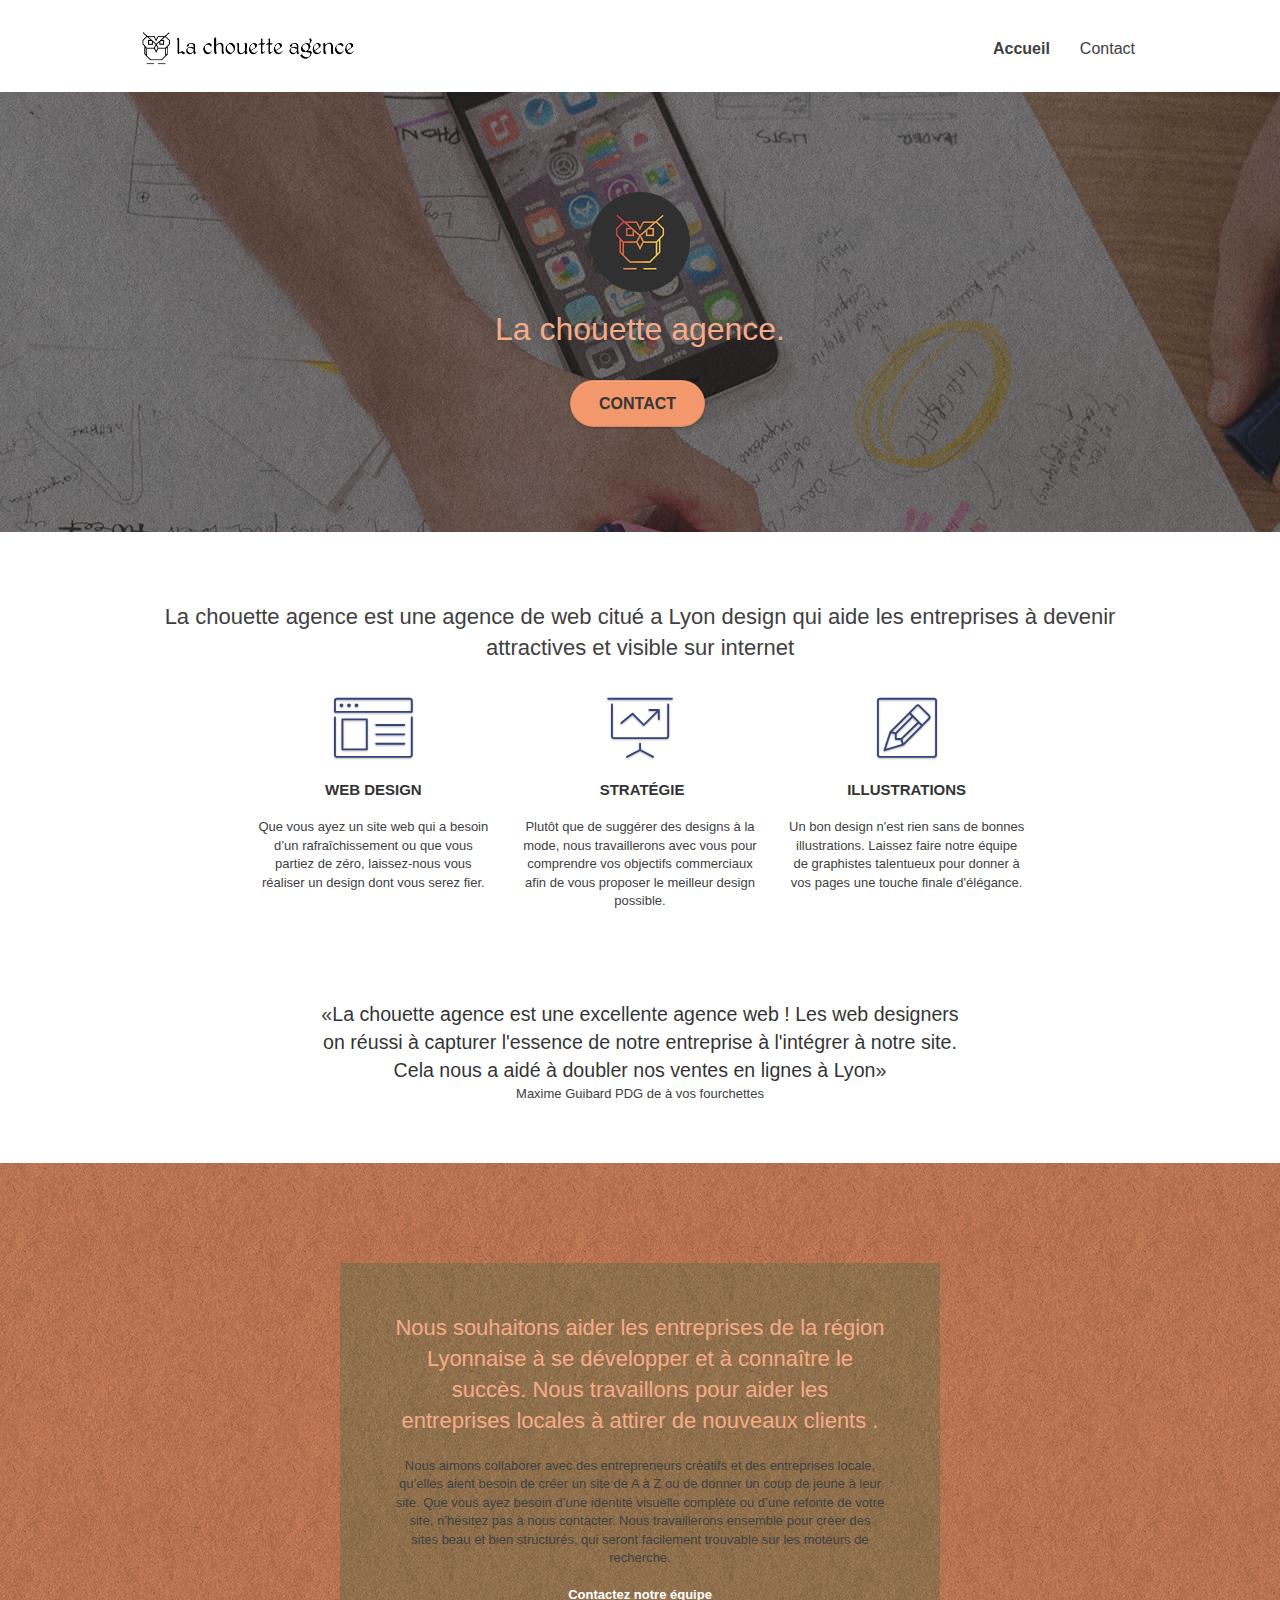
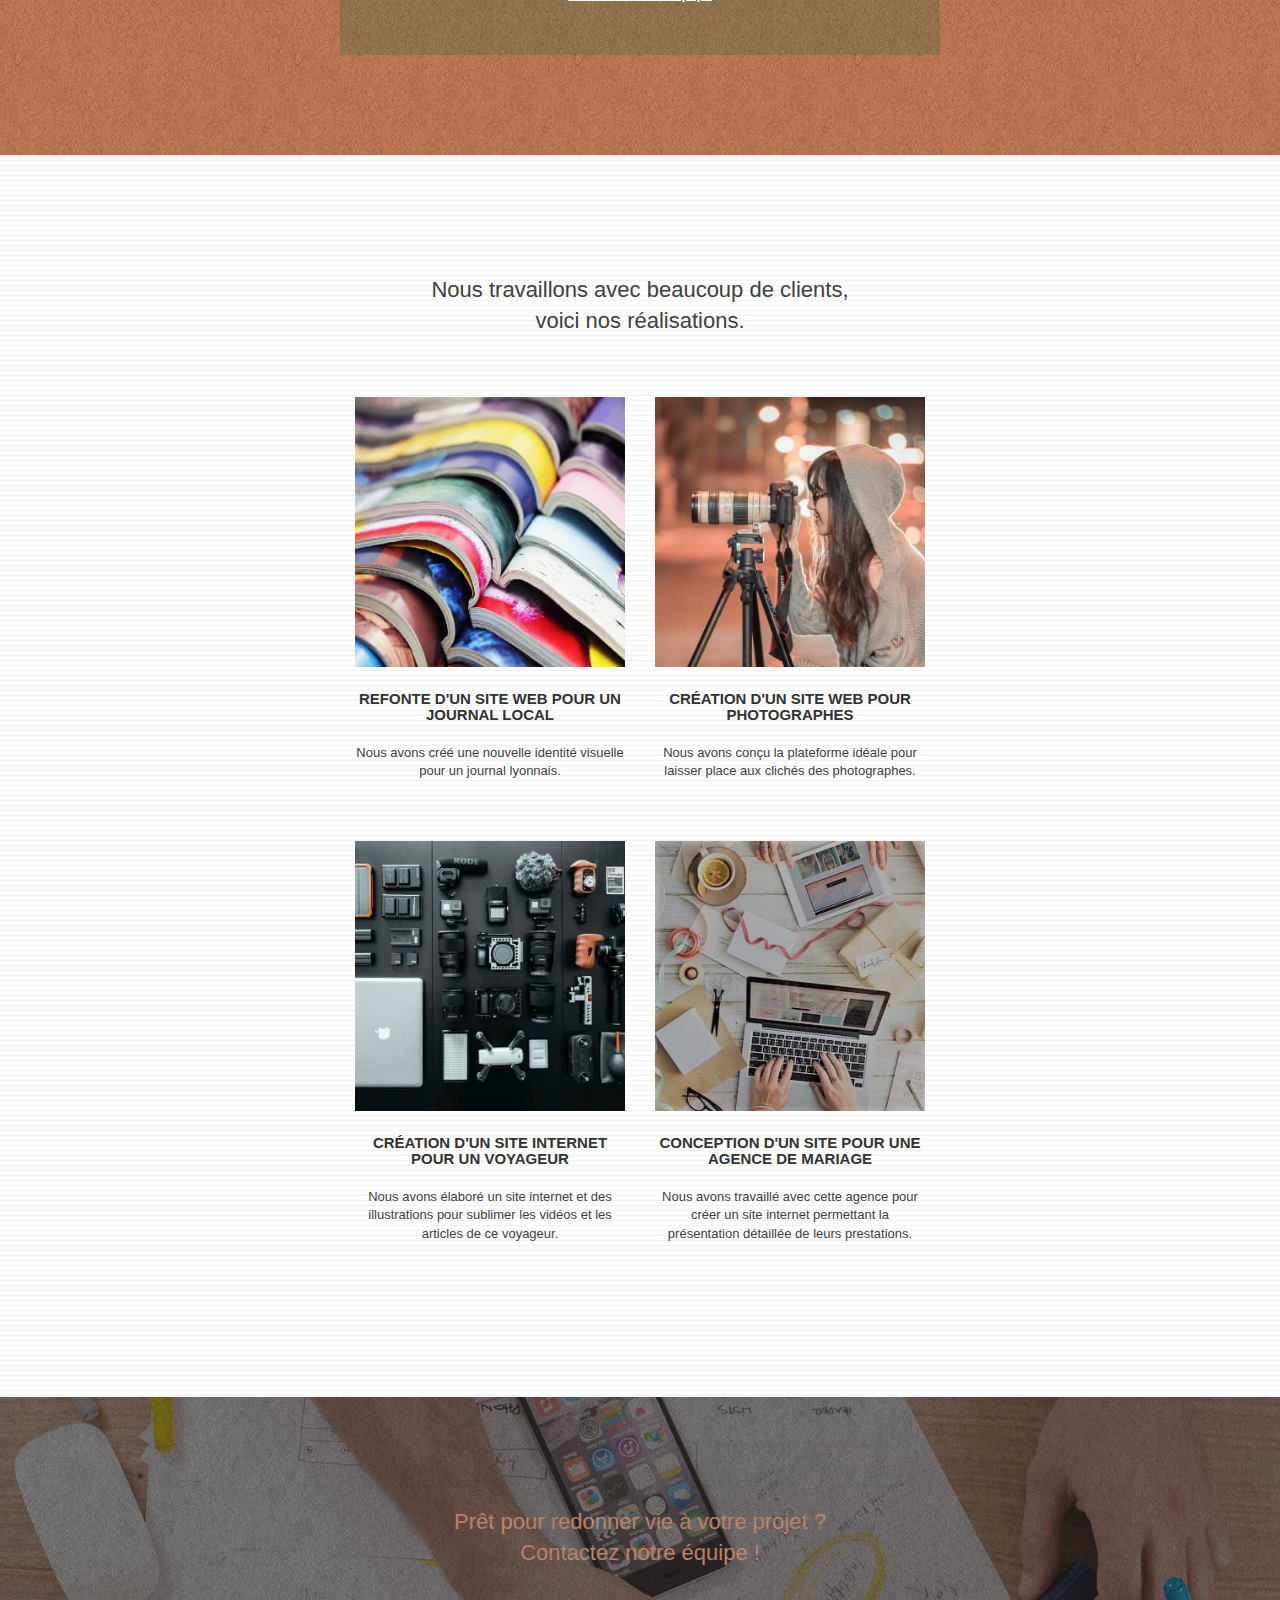
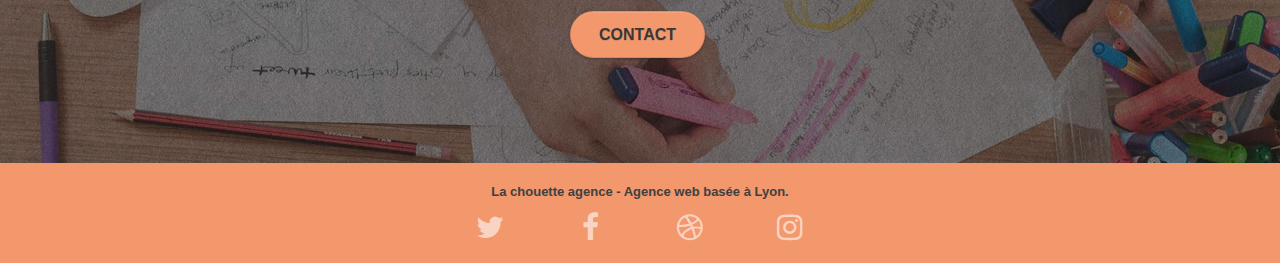
<file: index.html>
<!doctype html>
<html lang="fr">
<head>
    <meta charset="utf-8">
    <meta name="description" content="Agence de web design Lyon">
    <meta name="viewport" content="width=device-width, initial-scale=1.0, viewport-fit=cover">
    <link rel="shortcut icon" type="image/png" href="favicon.jpg">

	<link rel="stylesheet" type="text/css" href="./css/bootstrap.css">
	<link rel="stylesheet" type="text/css" href="style.css">
	<link rel="stylesheet" type="text/css" href="./css/font-awesome.css">
	<link rel="stylesheet" type="text/css" href="./css/et-line.css">

    <title>.</title>

    
<!-- Analytics -->
 
<!-- Analytics END -->
    
</head>
<body>
<!-- Principal conteneur -->
<div class="page-container">
    
<!-- bloc-0 -->
<header class="bloc bgc-white l-bloc " id="bloc-0">
	<div class="container bloc-sm">

		<nav class="navbar row">
			<div class="navbar-header">
				<a class="navbar-brand" href="index.html"><img src="img/la-chouette-agence.png" alt="paris web design logo agence web meilleure agence" height="40" /></a>
			</div>
			<div class="collapse navbar-collapse navbar-1 special-dropdown-nav">
				<ul class="site-navigation nav navbar-nav">
					<li>
						<a href="index.html" class="active">Accueil</a>
					</li>
					<li>
					</li>
					<li>
						<a href="page2.html">Contact</a>
					</li>
				</ul>
			</div>
		</nav>
	</div>
</header>
<!-- bloc-0 END -->

<!-- bloc-1-presentation -->
<section class="bloc bgc-dark-slate-blue bg-banniere d-bloc bg-t-edge bloc-bg-texture texture-paper b-parallax" id="bloc-1-hero">
	<div class="container bloc-lg">
		<div class="row tight-width-whitespace">
			<div class="col-sm-12">
				<img src="img/logo.png" class="center-block image-resize-mode" width="100" alt="La chouette agence, agence web paris, création logo paris" />
				<h1 class="text-center hero-bloc-text tc-white ">
					La chouette agence.
				</h1>
				<div class="text-center">
					<a href="page2.html" class="btn btn-lg btn-clean btn-rd cta-hero btn-atomic-tangerine" id="cta-hero">Contact</a>
				</div>
			</div>
		</div>
	</div>
</section>
<!-- bloc-1-presentation END -->

<!-- bloc-2-services -->
<section class="bloc bgc-white l-bloc" id="bloc-2-services">
	<div class="container bloc-md">
		<div class="row">
			<div class="col-sm-12 text-center">
				<h2>La chouette agence est une agence de web citué a Lyon design qui aide les entreprises à devenir attractives et visible sur internet</h2>
			</div>
		</div>
		<div class="row voffset-lg med-width-whitespace">
			<article class="col-sm-4">
				<div class="text-center">
					<span class="et-icon-browser sm-shadow icon-dark-slate-blue icons icon-lg"></span>
				</div>
				<h3 class="mg-md text-center">
					Web design
				</h3>
				<p class="text-center ">
					Que vous ayez un site web qui a besoin d&rsquo;un rafraîchissement ou que vous partiez de zéro, laissez-nous vous réaliser un design dont vous serez fier.
				</p>
			</article>
			<article class="col-sm-4">
				<div class="text-center">
					<span class="et-icon-presentation sm-shadow icon-dark-slate-blue icons icon-lg"></span>
				</div>
				<h3 class="mg-md text-center">
					&nbsp;Stratégie
				</h3>
				<p class="text-center ">
					Plutôt que de suggérer des designs à la mode, nous travaillerons avec vous pour comprendre vos objectifs commerciaux afin de vous proposer le meilleur design possible.<br>
				</p>
			</article>
			<article class="col-sm-4">
				<div class="text-center">
					<span class="et-icon-edit sm-shadow icon-dark-slate-blue icons icon-lg"></span>
				</div>
				<h3 class="mg-md text-center">
					Illustrations
				</h3>
				<p class="text-center ">
					Un bon design n'est rien sans de bonnes illustrations. Laissez faire notre équipe de graphistes talentueux pour donner à vos pages une touche finale d'élégance.
				</p>
			</article>
		</div>
		<div class="row voffset-lg voffset">
			<div class="col-xs-12 col-md-8 col-md-offset-2 text-center">
				<q>La chouette agence est une excellente agence web ! Les web designers on réussi à capturer l'essence de notre entreprise à l'intégrer à notre site. Cela nous a aidé à doubler nos ventes en lignes à Lyon</q><p>Maxime Guibard PDG de à vos fourchettes</p>
			</div>
		</div>
	</div>
</section>
<!-- bloc-2-services END -->

<!-- bloc-3-what-i-do -->
<section class="bloc tc-white bgc-atomic-tangerine bg-presentation d-bloc bloc-bg-texture texture-paper b-parallax" id="bloc-3-what-i-do">
	<div class="container bloc-lg">
		<div class="row tight-width-whitespace black-background">
			<div class="col-sm-12">
				<h2 class="mg-md text-center tc-white">
					Nous souhaitons aider les entreprises de la région Lyonnaise à se développer et à connaître le succès. Nous travaillons pour aider les entreprises locales à attirer de nouveaux clients .<br>
				</h2>
				<p class="text-center white">
					Nous aimons collaborer avec des entrepreneurs créatifs et des entreprises locale, qu’elles aient besoin de créer un site de A à Z ou de donner un coup de jeune à leur site. Que vous ayez besoin d’une identité visuelle complète ou d’une refonte de votre site, n’hésitez pas à nous contacter. Nous travaillerons ensemble pour créer des sites beau et bien structurés, qui seront facilement trouvable sur les moteurs de recherche. <br><br><a class="ltc-white bold-link" href="page2.html">Contactez notre équipe</a><br>
				</p>
			</div>
		</div>
	</div>
</section>
<!-- bloc-3-what-i-do END -->

<!-- bloc-4-portfolio -->
<section class="bloc bgc-white bg-lines-h2-bg bg-repeat l-bloc" id="bloc-4-portfolio">
	<div class="container bloc-lg">
		<div class="row">
			<div class="col-sm-12 text-center">
				<h2>Nous travaillons avec beaucoup de clients,<br>voici nos réalisations.</h2>
			</div>
		</div>
		<div class="row tight-width-whitespace portfolio-row">
			<figure class="col-sm-6">
				<a href="#" data-lightbox="img/1.jpg" data-gallery-id="gallery-1" data-caption="Refonte d'un site web pour un journal local" data-frame="snapshot-lb"><img src="img/1.jpg" alt="paris web design logo agence web meilleure agence et refonte site web journal" class="img-responsive portfolio-thumb" /></a>
				<figcaption>
					<h3 class="mg-md text-center">
						Refonte d'un site web pour un journal local
					</h3>
					<p class="text-center">
						Nous avons créé une nouvelle identité visuelle pour un journal lyonnais.
					</p>
				</figcaption>
			</figure>
			<figure class="col-sm-6">
				<a href="#" data-lightbox="img/2.jpg" data-gallery-id="gallery-1" data-caption="Création d'un site web pour photographes" data-frame="snapshot-lb"><img src="img/2.jpg" class="img-responsive portfolio-thumb" alt="paris web design logo agence web meilleure agence, Création d'un site web pour photographes" /></a>
				<figcaption>
					<h3 class="mg-md text-center">
						Création d'un site web pour photographes
					</h3>
					<p class="text-center">
						Nous avons conçu la plateforme idéale pour laisser place aux clichés des photographes.
					</p>
				</figcaption>
			</figure>
		</div>
		<div class="row tight-width-whitespace portfolio-row">
			<figure class="col-sm-6">
				<a href="#" data-lightbox="img/3.jpg" data-gallery-id="gallery-1" data-caption="Création d'un site internet pour un voyageur" data-frame="snapshot-lb"><img src="img/3.jpg" class="img-responsive portfolio-thumb" alt="paris web design logo agence web meilleure agence, Création d'un site web pour voyageur"/></a>
				<figcaption>
					<h3 class="mg-md text-center">
						Création d'un site internet pour un voyageur
					</h3>
					<p class="text-center">
						Nous avons élaboré un site internet et des illustrations pour sublimer les vidéos et les articles de ce voyageur.
					</p>
				</figcaption>
			</figure>
			<figure class="col-sm-6">
				<a href="#" data-lightbox="img/4.jpg" data-gallery-id="gallery-1" data-caption="Conception d'un site pour une agence de mariage" data-frame="snapshot-lb"><img src="img/4.jpg" class="img-responsive portfolio-thumb" alt="paris web design logo agence web meilleure agence, Création d'un site web pour agence de mariage" /></a>
				<figcaption>
					<h3 class="mg-md text-center">
						Conception d'un site pour une agence de mariage
					</h3>
					<p class="text-center">
						Nous avons travaillé avec cette agence pour créer un site internet permettant la présentation détaillée de leurs prestations.
					</p>
				</figcaption>
			</figure>
		</div>
	</div>
</section>
<!-- bloc-4-portfolio END -->

<!-- bloc-5-cta -->
<section class="bloc bgc-dark-slate-blue bg-banniere d-bloc bloc-bg-texture texture-paper" id="bloc-5-cta">
	<div class="container bloc-lg">
		<div class="row">
			<h2 class="mg-md text-center tc-white">
				Prêt pour redonner vie à votre projet ?<br>Contactez notre équipe !
			</h2>
			<div class="col-sm-12 text-center">
				<a href="page2.html" class="btn btn-atomic-tangerine btn-clean btn-rd btn-lg cta-hero">Contact</a>
			</div>
		</div>
	</div>
</section>
<!-- bloc-5-cta END -->

<!-- Footer - bloc-8 -->
<footer class="bloc bgc-atomic-tangerine d-bloc" id="bloc-8">
	<div class="container bloc-sm">
		<div class="row">
			<div class="col-sm-12">
				<p class="text-center white strong">
					La chouette agence - Agence web basée à Lyon.<br>
				</p>
				<div class="row row-no-gutters social">
					<div class="col-sm-3">
						<div class="text-center">
							<a class="social" href="index.html"><span class="fa fa-twitter icon-md"></span></a>
						</div>
					</div>
					<div class="col-sm-3">
						<div class="text-center">
							<a class="social" href="index.html"><span class="fa fa-facebook icon-md"></span></a>
						</div>
					</div>
					<div class="col-sm-3">
						<div class="text-center">
							<a class="social" href="index.html"><span class="fa fa-dribbble icon-md"></span></a>
						</div>
					</div>
					<div class="col-sm-3">
						<div class="text-center">
							<a class="social" href="index.html"><span class="fa fa-instagram icon-md"></span></a>
						</div>
					</div>
				</div>
			</div>
		</div>
	</div>
</footer>
<!-- Footer - bloc-8 END -->

</div>
<!-- Principal conteneur END -->
    
<script src="./js/jquery-2.1.0.js"></script>
<script src="./js/bootstrap.js"></script>
<script src="./js/blocs.js"></script>
<script src="./js/jquery.touchSwipe.js" defer></script>
<script src="./js/gmaps.js"></script>
</body>
</html>
</file>
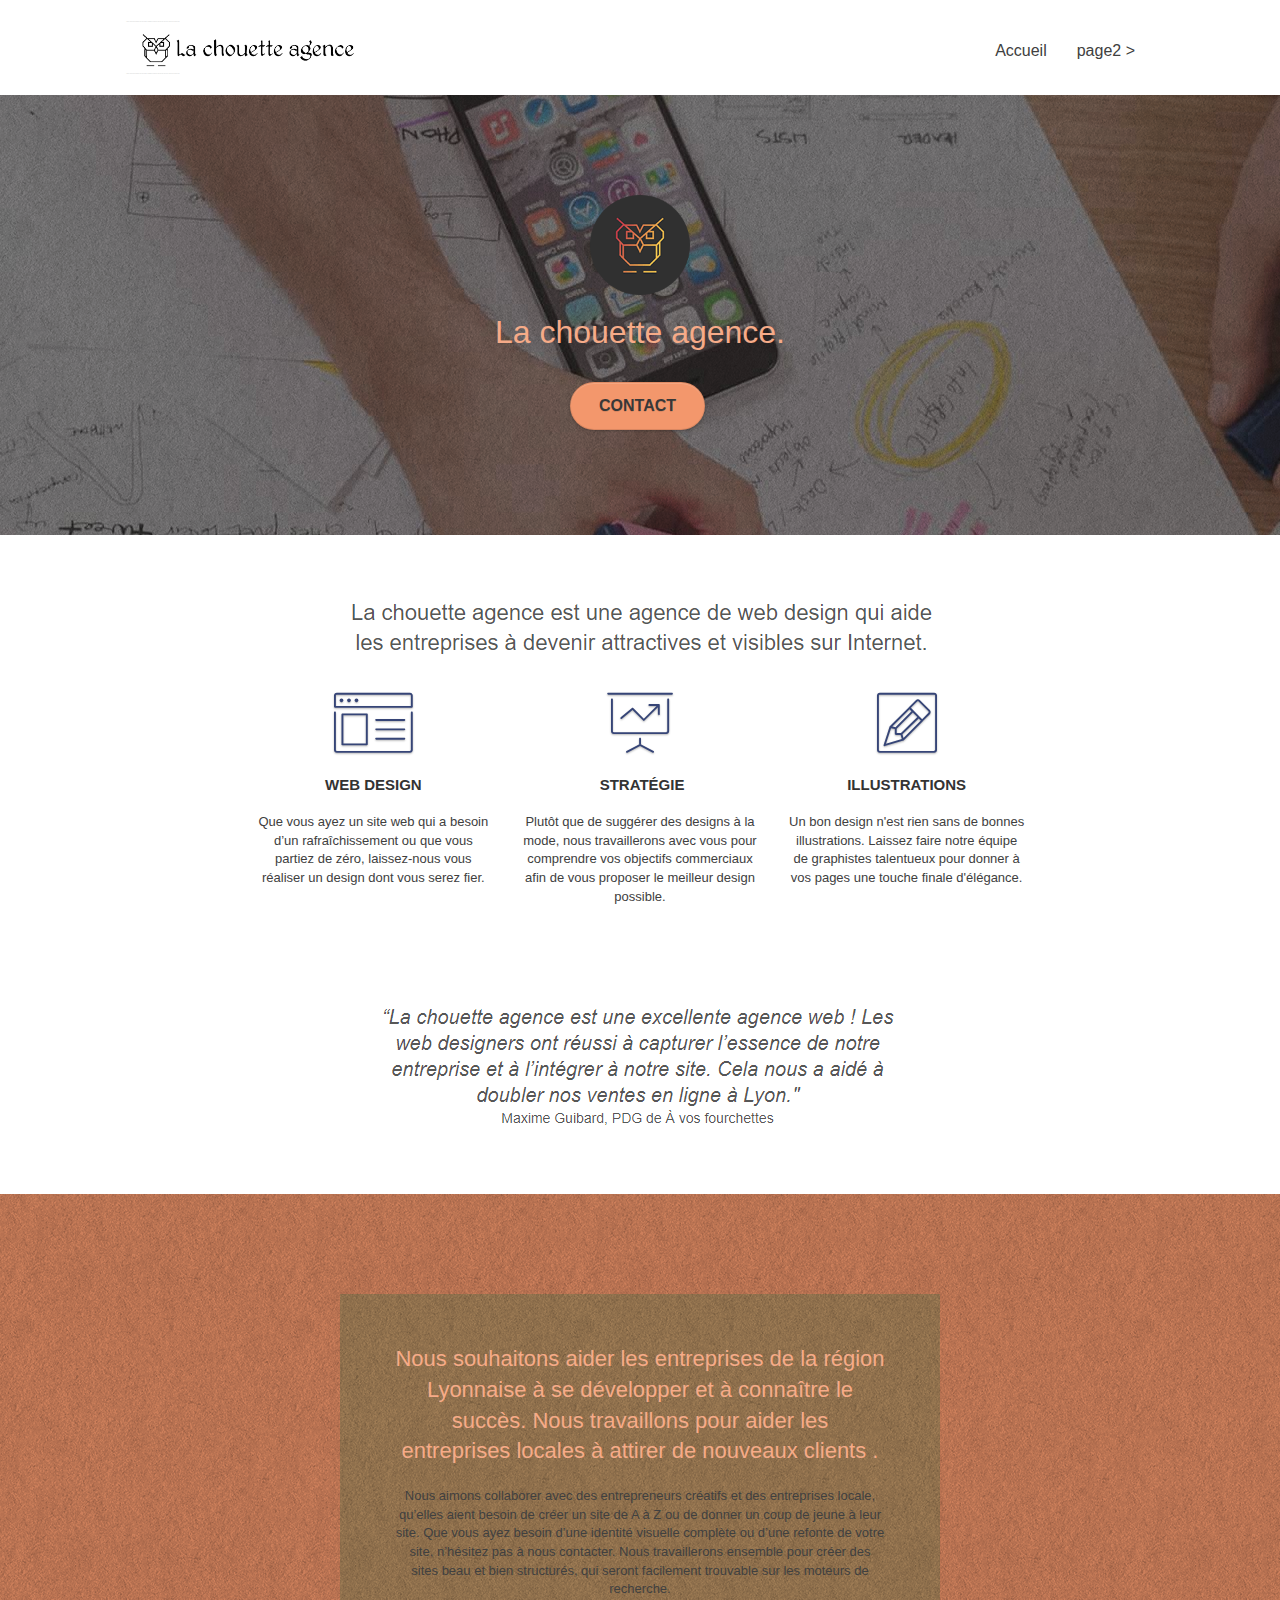
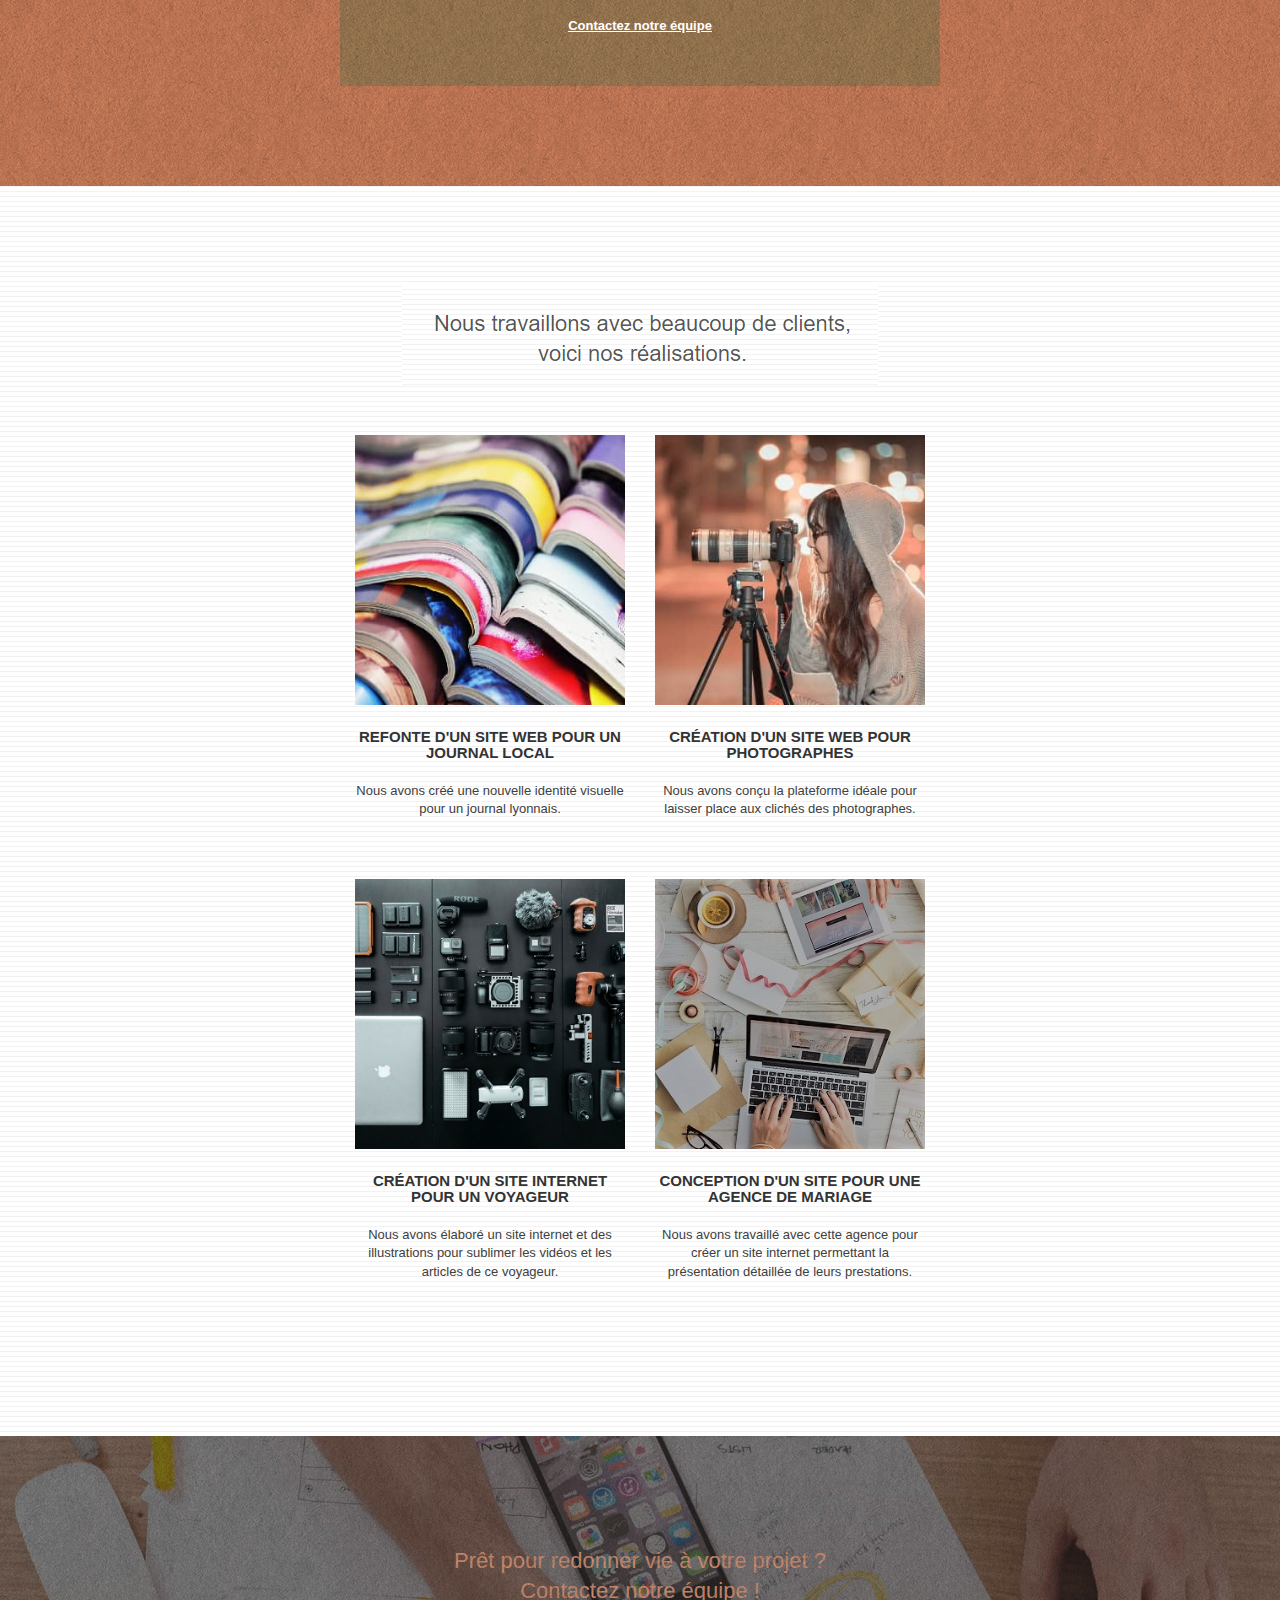
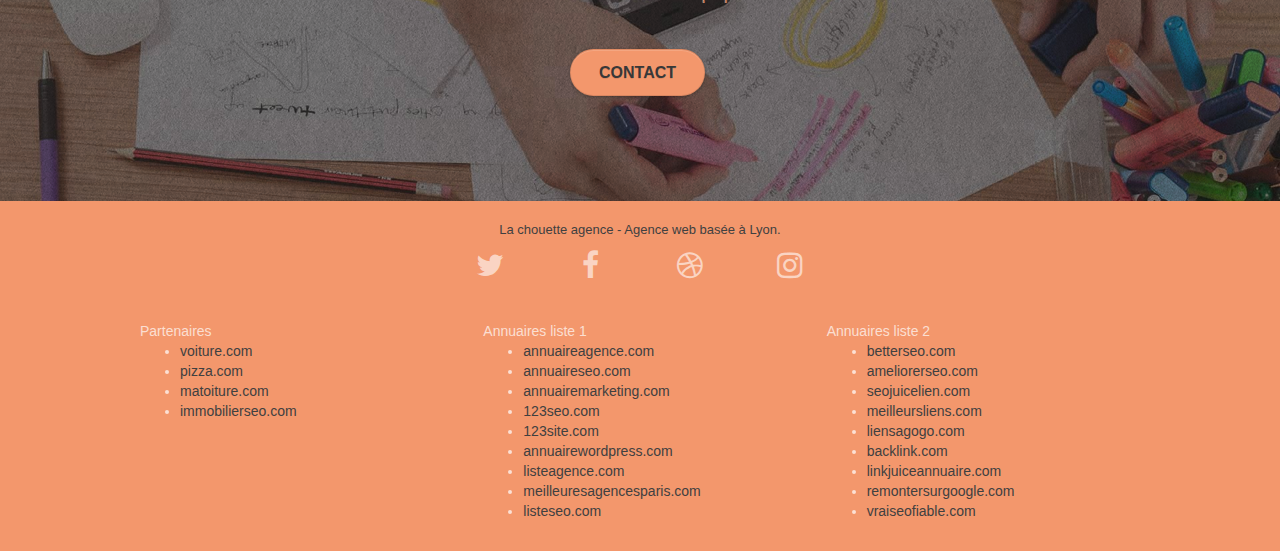
<file: Starting website/index.html>
<!doctype html>
<html lang="Default">
<head>
    <meta charset="utf-8">
    <meta name="description" content="">
    <meta name="viewport" content="width=device-width, initial-scale=1.0, viewport-fit=cover">
    <link rel="shortcut icon" type="image/png" href="favicon.jpg">
    
	<link rel="stylesheet" type="text/css" href="./css/bootstrap.css">
	<link rel="stylesheet" type="text/css" href="style.css">
	<link rel="stylesheet" type="text/css" href="./css/font-awesome.css">
	<link rel="stylesheet" type="text/css" href="./css/et-line.css">
	
    
	<script src="./js/jquery-2.1.0.js"></script>
	<script src="./js/bootstrap.js"></script>
	<script src="./js/blocs.js"></script>
	<script src="./js/jquery.touchSwipe.js" defer></script>
	<script src="./js/gmaps.js"></script>

    <title>.</title>

    
<!-- Analytics -->
 
<!-- Analytics END -->
    
</head>
<body>
<!-- Principal conteneur -->
<div class="page-container">
    
<!-- bloc-0 -->
<div class="bloc bgc-white l-bloc " id="bloc-0">
	<div class="container bloc-sm">

		<nav class="navbar row">
			<div class="navbar-header">
				<div class="keywords" style="color:#cccccc;font-size:1px;">Agence web à paris, stratégie web, web design, illustrations, design de site web, site web, web, internet, site internet, site</div>
				<a class="navbar-brand" href="index.html"><img src="img/la-chouette-agence.png" alt="paris web design logo agence web meilleure agence" height="40" /></a>
				<div class="keywords" style="color:#cccccc;font-size:1px;">Agence web à paris, stratégie web, web design, illustrations, design de site web, site web, web, internet, site internet, site</div>
				<button id="nav-toggle" type="button" class="ui-navbar-toggle navbar-toggle" data-toggle="collapse" data-target=".navbar-1">
					<span class="sr-only">Toggle navigation</span><span class="icon-bar"></span><span class="icon-bar"></span><span class="icon-bar"></span>
				</button>
			</div>
			<div class="collapse navbar-collapse navbar-1 special-dropdown-nav">
				<ul class="site-navigation nav navbar-nav">
					<li>
						<a href="index.html">Accueil</a>
					</li>
					<li>
					</li>
					<li>
						<a href="page2.html">page2 &gt;</a>
					</li>
				</ul>
			</div>
		</nav>
	</div>
</div>
<!-- bloc-0 END -->

<!-- bloc-1-presentation -->
<div class="bloc bgc-dark-slate-blue bg-banniere d-bloc bg-t-edge bloc-bg-texture texture-paper b-parallax" id="bloc-1-hero">
	<div class="container bloc-lg">
		<div class="row tight-width-whitespace">
			<div class="col-sm-12">
				<img src="img/logo.png" class="center-block image-resize-mode" width="100" alt="La chouette agence, agence web paris, création logo paris" />
				<h1 class="text-center hero-bloc-text tc-white ">
					La chouette agence.
				</h1>
				<div class="text-center">
					<a href="page2.html" class="btn btn-lg btn-clean btn-rd cta-hero btn-atomic-tangerine" id="cta-hero">Contact</a>
				</div>
			</div>
		</div>
	</div>
</div>
<!-- bloc-1-presentation END -->

<!-- bloc-2-services -->
<div class="bloc bgc-white l-bloc" id="bloc-2-services">
	<div class="container bloc-md">
		<div class="row">
			<div class="col-sm-12 text-center">
				<img alt="agence web, agence web paris, web design paris, stratégie web" src="img/title.png" />
			</div>
		</div>
		<div class="row voffset-lg med-width-whitespace">
			<div class="col-sm-4">
				<div class="text-center">
					<span class="et-icon-browser sm-shadow icon-dark-slate-blue icons icon-lg"></span>
				</div>
				<h3 class="mg-md text-center">
					Web design
				</h3>
				<p class="text-center ">
					Que vous ayez un site web qui a besoin d&rsquo;un rafraîchissement ou que vous partiez de zéro, laissez-nous vous réaliser un design dont vous serez fier.
				</p>
			</div>
			<div class="col-sm-4">
				<div class="text-center">
					<span class="et-icon-presentation sm-shadow icon-dark-slate-blue icons icon-lg"></span>
				</div>
				<h3 class="mg-md text-center">
					&nbsp;Stratégie
				</h3>
				<p class="text-center ">
					Plutôt que de suggérer des designs à la mode, nous travaillerons avec vous pour comprendre vos objectifs commerciaux afin de vous proposer le meilleur design possible.<br>
				</p>
			</div>
			<div class="col-sm-4">
				<div class="text-center">
					<span class="et-icon-edit sm-shadow icon-dark-slate-blue icons icon-lg"></span>
				</div>
				<h3 class="mg-md text-center">
					Illustrations
				</h3>
				<p class="text-center ">
					Un bon design n'est rien sans de bonnes illustrations. Laissez faire notre équipe de graphistes talentueux pour donner à vos pages une touche finale d'élégance.
				</p>
			</div>
		</div>
		<div class="row voffset-lg voffset">
			<div class="col-xs-12 col-md-8 col-md-offset-2 text-center">
				<img alt="agence web, agence web paris, web design paris, stratégie web" src="img/citation.png" />

			</div>
		</div>
	</div>
</div>
<!-- bloc-2-services END -->

<!-- bloc-3-what-i-do -->
<div class="bloc tc-white bgc-atomic-tangerine bg-presentation d-bloc bloc-bg-texture texture-paper b-parallax" id="bloc-3-what-i-do">
	<div class="container bloc-lg">
		<div class="row tight-width-whitespace black-background">
			<div class="col-sm-12">
				<h2 class="mg-md text-center tc-white">
					Nous souhaitons aider les entreprises de la région Lyonnaise à se développer et à connaître le succès. Nous travaillons pour aider les entreprises locales à attirer de nouveaux clients .<br>
				</h2>
				<p class="text-center white">
					Nous aimons collaborer avec des entrepreneurs créatifs et des entreprises locale, qu’elles aient besoin de créer un site de A à Z ou de donner un coup de jeune à leur site. Que vous ayez besoin d’une identité visuelle complète ou d’une refonte de votre site, n’hésitez pas à nous contacter. Nous travaillerons ensemble pour créer des sites beau et bien structurés, qui seront facilement trouvable sur les moteurs de recherche. <br><br><a class="ltc-white bold-link" href="page2.html">Contactez notre équipe</a><br>
				</p>
			</div>
		</div>
	</div>
</div>
<!-- bloc-3-what-i-do END -->

<!-- bloc-4-portfolio -->
<div class="bloc bgc-white bg-lines-h2-bg bg-repeat l-bloc" id="bloc-4-portfolio">
	<div class="container bloc-lg">
		<div class="row">
			<div class="col-sm-12 text-center">
				<img alt="agence web, agence web paris, web design paris, stratégie web" src="img/title2.png" />
			</div>
		</div>
		<div class="row tight-width-whitespace portfolio-row">
			<div class="col-sm-6">
				<a href="#" data-lightbox="img/1.jpg" data-gallery-id="gallery-1" data-caption="Refonte d'un site web pour un journal local" data-frame="snapshot-lb"><img src="img/1.jpg" alt="paris web design logo agence web meilleure agence et refonte site web journal" class="img-responsive portfolio-thumb" /></a>
				<h3 class="mg-md text-center">
					Refonte d'un site web pour un journal local
				</h3>
				<p class="text-center">
					Nous avons créé une nouvelle identité visuelle pour un journal lyonnais.
				</p>
			</div>
			<div class="col-sm-6">
				<a href="#" data-lightbox="img/2.jpg" data-gallery-id="gallery-1" data-caption="Création d'un site web pour photographes" data-frame="snapshot-lb"><img src="img/2.jpg" class="img-responsive portfolio-thumb" alt="paris web design logo agence web meilleure agence, Création d'un site web pour photographes" /></a>
				<h3 class="mg-md text-center">
					Création d'un site web pour photographes
				</h3>
				<p class="text-center">
					Nous avons conçu la plateforme idéale pour laisser place aux clichés des photographes.
				</p>
			</div>
		</div>
		<div class="row tight-width-whitespace portfolio-row">
			<div class="col-sm-6">
				<a href="#" data-lightbox="img/3.bmp" data-gallery-id="gallery-1" data-caption="Création d'un site internet pour un voyageur" data-frame="snapshot-lb"><img src="img/3.bmp" class="img-responsive portfolio-thumb" alt="paris web design logo agence web meilleure agence, Création d'un site web pour voyageur"/></a>
				<h3 class="mg-md text-center">
					Création d'un site internet pour un voyageur
				</h3>
				<p class="text-center">
					Nous avons élaboré un site internet et des illustrations pour sublimer les vidéos et les articles de ce voyageur.
				</p>
			</div>
			<div class="col-sm-6">
				<a href="#" data-lightbox="img/4.bmp" data-gallery-id="gallery-1" data-caption="Conception d'un site pour une agence de mariage" data-frame="snapshot-lb"><img src="img/4.bmp" class="img-responsive portfolio-thumb" alt="paris web design logo agence web meilleure agence, Création d'un site web pour agence de mariage" /></a>
				<h3 class="mg-md text-center">
					Conception d'un site pour une agence de mariage
				</h3>
				<p class="text-center">
					Nous avons travaillé avec cette agence pour créer un site internet permettant la présentation détaillée de leurs prestations.
				</p>
			</div>
		</div>
	</div>
</div>
<!-- bloc-4-portfolio END -->

<!-- bloc-5-cta -->
<div class="bloc bgc-dark-slate-blue bg-banniere d-bloc bloc-bg-texture texture-paper" id="bloc-5-cta">
	<div class="container bloc-lg">
		<div class="row">
			<h2 class="mg-md text-center tc-white">
				Prêt pour redonner vie à votre projet ?<br>Contactez notre équipe !
			</h2>
			<div class="col-sm-12 text-center">
				<a href="page2.html" class="btn btn-atomic-tangerine btn-clean btn-rd btn-lg cta-hero">Contact</a>
			</div>
		</div>
	</div>
</div>
<!-- bloc-5-cta END -->

<!-- Footer - bloc-8 -->
<div class="bloc bgc-atomic-tangerine d-bloc" id="bloc-8">
	<div class="container bloc-sm">
		<div class="row">
			<div class="col-sm-12">
				<p class="text-center white">
					La chouette agence - Agence web basée à Lyon.<br>
				</p>
				<div class="row row-no-gutters social">
					<div class="col-sm-3">
						<div class="text-center">
							<a class="social" href="index.html"><span class="fa fa-twitter icon-md"></span></a>
						</div>
					</div>
					<div class="col-sm-3">
						<div class="text-center">
							<a class="social" href="index.html"><span class="fa fa-facebook icon-md"></span></a>
						</div>
					</div>
					<div class="col-sm-3">
						<div class="text-center">
							<a class="social" href="index.html"><span class="fa fa-dribbble icon-md"></span></a>
						</div>
					</div>
					<div class="col-sm-3">
						<div class="text-center">
							<a class="social" href="index.html"><span class="fa fa-instagram icon-md"></span></a>
						</div>
					</div>
					<div class="keywords" style="color:#F3976C;">Agence web à paris, stratégie web, web design, illustrations, design de site web, site web, web, internet, site internet, site</div>
				</div>
				<div class="row">
					<div class="col-sm-4">
						Partenaires
							<ul>
								<li><a href="voiture.com">voiture.com</a></li>
								<li><a href="pizza.com">pizza.com</a></li>
								<li><a href="matoiture.com">matoiture.com</a></li>
								<li><a href="immobilierseo.com">immobilierseo.com</a></li>
							</ul>		
					</div>
					<div class="col-sm-4">
						Annuaires liste 1
						<ul>
							<li><a href="annuaireagence.com">annuaireagence.com</a></li>
							<li><a href="annuaireseo.com">annuaireseo.com</a></li>
							<li><a href="annuairemarketing.com">annuairemarketing.com</a></li>
							<li><a href="123seoture.com">123seo.com</a></li>
							<li><a href="123site.com">123site.com</a></li>
							<li><a href="annuairewordpress.com">annuairewordpress.com</a></li>
							<li><a href="listeagence.com">listeagence.com</a></li>
							<li><a href="meilleuresagencesparis.com">meilleuresagencesparis.com</a></li>
							<li><a href="listeseo.com">listeseo.com</a></li>
						</ul>
					</div>
					<div class="col-sm-4">
						Annuaires liste 2
						<ul>
							<li><a href="betterseo.com">betterseo.com</a></li>
							<li><a href="ameliorerseo.com">ameliorerseo.com</a></li>
							<li><a href="seojuicelien.com">seojuicelien.com</a></li>
							<li><a href="meilleursliens.com">meilleursliens.com</a></li>
							<li><a href="liensagogo.com">liensagogo.com</a></li>
							<li><a href="backlink.com">backlink.com</a></li>
							<li><a href="linkjuiceannuaire.com">linkjuiceannuaire.com</a></li>
							<li><a href="remontersurgoogle.com">remontersurgoogle.com</a></li>
							<li><a href="vraiseofiable.com">vraiseofiable.com</a></li>
						</ul>
					</div>
				</div>
			</div>
		</div>
	</div>
</div>
<!-- Footer - bloc-8 END -->

</div>
<!-- Principal conteneur END -->
    

</body>
</html>
</file>
<file: style.css>
body{margin:0;padding:0;background:#fff;overflow-x:hidden;-webkit-font-smoothing:antialiased;-moz-osx-font-smoothing:grayscale}q{font-size: 1.4em;color: black;opacity: 0.8}a,button{transition:all .3s ease-in-out;outline:0!important}a:hover{text-decoration:none;cursor:pointer}#page-loading-blocs-notifaction{position:fixed;top:0;bottom:0;width:100%;z-index:100000;background:#fff url(img/pageload-spinner.gif) no-repeat center center}.bloc{width:100%;clear:both;background:50% 50% no-repeat;padding:0 50px;-webkit-background-size:cover;-moz-background-size:cover;-o-background-size:cover;background-size:cover;position:relative}.bloc .container{padding-left:0;padding-right:0}.bloc-lg{padding:100px 50px}.bloc-md{padding:50px}.bloc-sm{padding:20px 50px}.bg-b-edge,.bg-bl-edge,.bg-br-edge,.bg-center,.bg-l-edge,.bg-r-edge,.bg-repeat,.bg-t-edge,.bg-tl-edge,.bg-tr-edge{-webkit-background-size:auto!important;-moz-background-size:auto!important;-o-background-size:auto!important;background-size:auto!important}.bg-repeat{background:repeat}.bg-t-edge{background:top no-repeat}.bloc-bg-texture::before{content:"";background-size:2px 2px;position:absolute;top:0;bottom:0;left:0;right:0}.texture-paper::before{background:url(img/texture-paper.png);background-size:280px 280px}.b-parallax{background-attachment:fixed}.d-bloc{color:rgba(255,255,255,.7)}.d-bloc button:hover{color:rgba(255,255,255,.9)}.d-bloc .icon-round,.d-bloc .icon-rounded,.d-bloc .icon-semi-rounded-a,.d-bloc .icon-semi-rounded-b,.d-bloc .icon-square{border-color:rgba(255,255,255,.9)}.d-bloc .divider-h span{border-color:rgba(255,255,255,.2)}.d-bloc .a-btn,.d-bloc .navbar a,.d-bloc .navbar-brand,.d-bloc a .icon-lg,.d-bloc a .icon-md,.d-bloc a .icon-sm,.d-bloc a .icon-xl,.d-bloc h1 a,.d-bloc h2 a,.d-bloc h3 a,.d-bloc h4 a,.d-bloc h5 a,.d-bloc h6 a,.d-bloc p a{color:rgba(255,255,255,.6)}.d-bloc .a-btn:hover,.d-bloc .navbar a:hover,.d-bloc .navbar-brand:hover,.d-bloc a:hover .icon-lg,.d-bloc a:hover .icon-md,.d-bloc a:hover .icon-sm,.d-bloc a:hover .icon-xl,.d-bloc h1 a:hover,.d-bloc h2 a:hover,.d-bloc h3 a:hover,.d-bloc h4 a:hover,.d-bloc h5 a:hover,.d-bloc h6 a:hover,.d-bloc p a:hover{color:#fff}.d-bloc .navbar-toggle .icon-bar{background:#fff}.d-bloc .btn-wire,.d-bloc .btn-wire:hover{color:#fff;border-color:#fff}.d-bloc .panel{color:rgba(0,0,0,.5)}.d-bloc .panel button:hover{color:rgba(0,0,0,.7)}.d-bloc .panel icon{border-color:rgba(0,0,0,.7)}.d-bloc .panel .divider-h span{border-color:rgba(0,0,0,.1)}.d-bloc .panel .a-btn{color:rgba(0,0,0,.6)}.d-bloc .panel .a-btn:hover{color:#000}.d-bloc .panel .btn-wire,.d-bloc .panel .btn-wire:hover{color:rgba(0,0,0,.7);border-color:rgba(0,0,0,.3)}.d-bloc .panel,.l-bloc{color:rgba(0,0,0,.5)}.d-bloc .panel button:hover,.l-bloc button:hover{color:rgba(0,0,0,.7)}.l-bloc .icon-round,.l-bloc .icon-rounded,.l-bloc .icon-semi-rounded-a,.l-bloc .icon-semi-rounded-b,.l-bloc .icon-square{border-color:rgba(0,0,0,.7)}.d-bloc .panel .divider-h span,.l-bloc .divider-h span{border-color:rgba(0,0,0,.1)}.d-bloc .panel .a-btn,.l-bloc .a-btn,.l-bloc .navbar a,.l-bloc .navbar-brand,.l-bloc a .icon-lg,.l-bloc a .icon-md,.l-bloc a .icon-sm,.l-bloc a .icon-xl,.l-bloc h1 a,.l-bloc h2 a,.l-bloc h3 a,.l-bloc h4 a,.l-bloc h5 a,.l-bloc h6 a,.l-bloc p a{color:rgba(0,0,0,.6)}.d-bloc .panel .a-btn:hover,.l-bloc .a-btn:hover,.l-bloc .navbar a:hover,.l-bloc .navbar-brand:hover,.l-bloc a:hover .icon-lg,.l-bloc a:hover .icon-md,.l-bloc a:hover .icon-sm,.l-bloc a:hover .icon-xl,.l-bloc h1 a:hover,.l-bloc h2 a:hover,.l-bloc h3 a:hover,.l-bloc h4 a:hover,.l-bloc h5 a:hover,.l-bloc h6 a:hover,.l-bloc p a:hover{color:#000}.l-bloc .navbar-toggle .icon-bar{color:rgba(0,0,0,.6)}.d-bloc .panel .btn-wire,.d-bloc .panel .btn-wire:hover,.l-bloc .btn-wire,.l-bloc .btn-wire:hover{color:rgba(0,0,0,.7);border-color:rgba(0,0,0,.3)}.voffset{margin-top:30px}.voffset-lg{margin-top:80px}.row-no-gutters{margin-right:0;margin-left:0}.row.row-no-gutters>[class*=" col-"],.row.row-no-gutters>[class^=col-]{padding-right:0;padding-left:0}#bloc-1-hero h1{font-size:32px}.navbar{margin-bottom:0;z-index:1}.navbar-brand{height:auto;padding:3px 15px;font-size:25px;font-weight:400;font-weight:600;line-height:44px}.navbar-brand img{max-height:200px;margin:0 5px 0 0;display:inline}.navbar-brand img[src$=svg]{min-width:100px}.nav-center .navbar-brand img{margin:0}.navbar .nav{padding-top:2px;margin-right:-16px;float:right;z-index:1}.nav>li{float:left;margin-top:4px;font-size:16px}.navbar-nav .open .dropdown-menu>li>a{text-align:inherit}.nav>li a:focus,.nav>li a:hover{background:0 0}.navbar-toggle{margin:10px 10px 0 0;border:0}.navbar-toggle:hover{background:0 0!important}.navbar-toggle .icon-bar{background-color:rgba(0,0,0,.5);width:26px}.nav-invert .navbar .nav{float:left}.nav-invert .navbar-brand,.nav-invert .navbar-header{float:right;position:relative;z-index:2}@media (min-width:768px){.site-navigation{position:absolute;top:50%;right:20px;transform:translate(0,-50%);-webkit-transform:translateY(-50%)}.nav>li .dropdown-menu a,.nav>li .dropdown-menu a:hover{color:#484848}.nav-invert .site-navigation{left:0;right:0}.nav-center{text-align:center}.nav-center .navbar-header{width:100%}.nav-center .nav>li,.nav-center .navbar-brand,.nav-center .navbar-header{float:none;display:inline-block}.nav-center .site-navigation{position:relative;width:100%;right:0;margin-right:0;margin-top:20px}.nav-center.mini-nav .navbar-toggle{float:none;margin:10px auto 0}}.nav>li>.dropdown a{background:0 0!important;display:block;padding:14px 15px}nav .caret{margin:0 5px}.dropdown-menu .dropdown-menu{top:-8px;left:100%}.dropdown-menu .dropmenu-flow-right{top:100%;left:0;margin-left:-1px;border-top-left-radius:0;border-top-right-radius:0}.dropdown-menu .dropdown span{border:4px solid #000;border-top-color:transparent;border-right-color:transparent;border-bottom-color:transparent;margin:6px -5px 0 0!important;float:right}.mg-md{margin-top:10px;margin-bottom:20px}.mg-lg{margin-top:10px;margin-bottom:40px}.btn{margin:0 5px 5px 0}.btn.pull-right{margin:0 0 5px 5px}.btn-d,.btn-d:focus,.btn-d:hover{color:#fff;background:rgba(0,0,0,.3)}button{outline:0!important}.btn-rd{border-radius:40px}.btn-clean{border:1px solid rgba(0,0,0,.08);border-bottom-color:rgba(0,0,0,.1);text-shadow:0 1px 0 rgba(0,0,1,.1);box-shadow:0 1px 3px rgba(0,0,1,.25),inset 0 1px 0 0 rgba(255,255,255,.15)}.icon-md{font-size:30px!important}.icon-lg{font-size:60px!important}.sm-shadow{text-shadow:0 1px 2px rgba(0,0,0,.3)}.panel-sq,.panel-sq .panel-footer,.panel-sq .panel-heading{border-radius:0}.panel-rd{border-radius:30px}.panel-rd .panel-heading{border-radius:29px 29px 0 0}.panel-rd .panel-footer{border-radius:0 0 29px 29px}.form-control{border-color:rgba(0,0,0,.1);box-shadow:none}.scrollToTop{width:40px;height:40px;position:fixed;bottom:20px;right:20px;opacity:0;z-index:500;transition:all .3s ease-in-out}.scrollToTop span{margin-top:6px}.showScrollTop{font-size:14px;opacity:1}a[data-lightbox]{position:relative;display:block;text-align:center}a[data-lightbox]:hover::before{content:"+";font-family:HelveticaNeue-Light,"Helvetica Neue Light","Helvetica Neue",Helvetica,Arial;font-size:32px;width:50px;height:50px;margin-left:-25px;border-radius:50%;background:rgba(0,0,0,.6);color:#fff;font-weight:100;z-index:1;position:absolute;top:50%;transform:translateY(-50%);-webkit-transform:translateY(-50%)}a[data-lightbox]:hover img{opacity:.6;-webkit-animation-fill-mode:none;animation-fill-mode:none}#lightbox-modal{display:flex;align-items:center}#lightbox-modal .modal-dialog{width:90%;max-width:900px;margin:0 auto 0}#lightbox-modal .modal-dialog img{max-height:90vh;margin:0 auto}.lightbox-caption{padding:20px;color:#fff;background:rgba(0,0,0,.5);position:absolute;left:15px;right:15px;bottom:5px}.close-lightbox{color:#fff;font-size:30px;position:absolute;top:20px;right:20px;z-index:20;background:rgba(0,0,0,.5);border:none;line-height:30px;padding:0 9px 5px;opacity:.3}.close-lightbox:hover,.next-lightbox:hover,.prev-lightbox:hover{opacity:1;color:#fff}.next-lightbox,.prev-lightbox{font-size:20px;color:rgba(255,255,255,.9);background:rgba(0,0,0,.5);transition:all .2s ease-in-out;position:absolute;top:45%;z-index:1;opacity:.4}.next-lightbox{padding:6px 8px 1px 13px;right:25px}.prev-lightbox{padding:6px 13px 1px 10px;left:25px}.snapshot-lb .modal-body{padding-bottom:45px}.snapshot-lb .lightbox-caption{padding:0;color:rgba(0,0,0,.5);background:0 0}.btn,a,h1,h2,h3,h4,h5,h6,label,p{font-family:helvetica;font-weight:400;color:#404040!important}.container{max-width:1000px}.hero-bloc-text{font-size:38px}.hero-bloc-text-sub{font-size:36px}.statement-bloc-text{line-height:26px;font-style:italic;font-size:20px;text-align:center;font-weight:lighter;max-width:520px;margin:auto auto auto auto}p{font-size:13px}.tight-width-whitespace{max-width:600px;margin:auto auto auto auto}.h1{font-size:20px;font-family:"Open Sans"}.cta-hero{margin-top:22px;color:#fff!important;text-transform:uppercase;padding:12px 28px 12px 28px;font-size:16px;font-weight:700}.social{max-width:400px;margin:auto auto auto auto}h2{font-size:22px;line-height:1.4em}h3{font-size:15px;text-transform:uppercase;font-weight:700;color:#333!important}.med-width-whitespace{max-width:800px;margin:auto auto auto auto;box-shadow:0 0 0 #000}h1{color:#333!important}h4{color:#333!important}.icons{margin-bottom:14px;margin-top:24px}.white{color:#fff}.portfolio-thumb{margin-bottom:24px}.portfolio-row{margin-bottom:44px;margin-top:50px}.avatar{box-shadow:0 4px 9px rgba(0,0,0,.3)}.black-background{background-color:rgba(165,147,99,.7);padding:40px 40px 40px 40px}.bold-link{font-weight:900;text-decoration:underline!important}.bgc-white{background-color:#fff}.bgc-dark-slate-blue{background-color:#364577}.bgc-atomic-tangerine{background-color:#f3976c}.tc-white{color:#F6AB88!important}.btn-atomic-tangerine{background:#f3976c;color:#383838!important}.btn-atomic-tangerine:hover{background:#c27956!important;color:#fff!important}.ltc-white{color:#fff!important}.ltc-white:hover{color:#ccc!important}.ltc-atomic-tangerine{color:#f3976c!important}.ltc-atomic-tangerine:hover{color:#c27956!important}.icon-dark-slate-blue{color:#364577!important;border-color:#364577!important}.bg-dots-bg{background-image:url(img/dots-bg.png)}.bg-lines-h2-bg{background-image:url(img/lines-h2-bg.png)}.bg-banniere{background-image:url(img/la-chouette-agence-banniere.jpg)}.bg-presentation{background-image:url(img/image-de-presentation.jpg)}@media (max-width:1024px){.bloc{padding-left:20px;padding-right:20px}.bloc-tile-2.full-width-bloc .container,.bloc-tile-3.full-width-bloc .container,.bloc-tile-4.full-width-bloc .container,.bloc.full-width-bloc{padding-left:0;padding-right:0}}@media (max-width:992px) and (min-width:768px){.navbar .nav{max-width:80%}.nav-center.navbar .nav{max-width:100%}}@media only screen and (min-device-width:768px) and (max-device-width:1024px) and (orientation:landscape){.b-parallax{background-attachment:scroll}}@media only screen and (min-device-width:1024px) and (max-device-width:1366px) and (-webkit-min-device-pixel-ratio:1.5){.b-parallax{background-attachment:scroll}}@media (max-width:991px){.container{width:100%}.b-parallax{background-attachment:scroll}#hero-bloc,.page-container{overflow-x:hidden;position:relative}.bloc{padding-left:constant(safe-area-inset-left);padding-right:constant(safe-area-inset-right)}.bloc-group,.bloc-group .bloc{display:block;width:100%}.bloc-fill-screen .fill-bloc-bottom-edge,.bloc-fill-screen .fill-bloc-top-edge{padding:0 20px;padding-left:constant(safe-area-inset-left);padding-right:constant(safe-area-inset-right)}}@media (max-width:767px){.page-container{overflow-x:hidden;position:relative}#disqus_thread,h1,h2,h3,h4,h5,h6,p{padding-left:10px!important;padding-right:10px!important}.b-parallax{background-attachment:scroll}.navbar .nav{padding-top:0;border-top:1px solid rgba(0,0,0,.2);float:none!important}.navbar.row{margin-left:0;margin-right:0}.site-navigation{position:inherit;transform:none;-webkit-transform:none;-ms-transform:none}.nav>li{margin-top:0;border-bottom:1px solid rgba(0,0,0,.1);background:rgba(0,0,0,.05);text-align:left;padding-left:15px;width:100%}.nav>li:hover{background:rgba(0,0,0,.08)}.dropdown .dropdown a .caret{float:none;margin:5px 0 0 10px!important;border:4px solid #000;border-bottom-color:transparent;border-right-color:transparent;border-left-color:transparent}#hero-bloc .navbar .nav{background:rgba(0,0,0,.8)}#hero-bloc .navbar .nav a{color:rgba(255,255,255,.6)}.hero{padding:50px 0}.hero-nav{left:-1px;right:-1px}.navbar-collapse{padding:0;overflow-x:hidden;-webkit-box-shadow:none;box-shadow:none}.navbar-brand img{max-height:40px;width:auto}.nav-invert .navbar-header{float:none;width:100%}.nav-invert .navbar-toggle{float:left;margin-left:10px}.bloc{padding-left:0;padding-right:0}.bloc-lg,.bloc-xl,.bloc-xxl{padding:40px 0}.bloc-md,.bloc-sm{padding-left:0;padding-right:0}.bloc-fill-screen .fill-bloc-bottom-edge,.bloc-fill-screen .fill-bloc-top-edge,.bloc-tile-2 .container,.bloc-tile-3 .container,.bloc-tile-4 .container{padding-left:0;padding-right:0}.a-block{padding:0 10px}.btn-dwn{display:none}.voffset{margin-top:5px}.voffset-md{margin-top:20px}.voffset-lg{margin-top:30px}form{padding:5px}.close-lightbox{display:inline-block}.blocsapp-device-iphone5{background-size:216px 425px;padding-top:60px;width:216px;height:425px}.blocsapp-device-iphone5 img{width:180px;height:320px}}@media (max-width:400px){.bloc{padding-left:0;padding-right:0}}@media (max-width:767px){.bloc-mob-center-text{text-align:center}}  .p-form{font-size: 18px;line-height: 30px;}.text-title {color: black !important;}.active{font-weight: bold;}.strong{font-weight: bold;color: #363636;}
</file>
<file: css/et-line.css>
@font-face{font-family:et-line;src:url(../fonts/et-line.eot);src:url(../fonts/et-line.eot?#iefix) format('embedded-opentype'),url(../fonts/et-line.woff) format('woff'),url(../fonts/et-line.ttf) format('truetype'),url(../fonts/et-line.svg#et-line) format('svg');font-weight:400;font-style:normal}.et-icon-adjustments,.et-icon-alarmclock,.et-icon-anchor,.et-icon-aperture,.et-icon-attachment,.et-icon-bargraph,.et-icon-basket,.et-icon-beaker,.et-icon-bike,.et-icon-book-open,.et-icon-briefcase,.et-icon-browser,.et-icon-calendar,.et-icon-camera,.et-icon-caution,.et-icon-chat,.et-icon-circle-compass,.et-icon-clipboard,.et-icon-clock,.et-icon-cloud,.et-icon-compass,.et-icon-desktop,.et-icon-dial,.et-icon-document,.et-icon-documents,.et-icon-download,.et-icon-dribbble,.et-icon-edit,.et-icon-envelope,.et-icon-expand,.et-icon-facebook,.et-icon-flag,.et-icon-focus,.et-icon-gears,.et-icon-genius,.et-icon-gift,.et-icon-global,.et-icon-globe,.et-icon-googleplus,.et-icon-grid,.et-icon-happy,.et-icon-hazardous,.et-icon-heart,.et-icon-hotairballoon,.et-icon-hourglass,.et-icon-key,.et-icon-laptop,.et-icon-layers,.et-icon-lifesaver,.et-icon-lightbulb,.et-icon-linegraph,.et-icon-linkedin,.et-icon-lock,.et-icon-magnifying-glass,.et-icon-map,.et-icon-map-pin,.et-icon-megaphone,.et-icon-mic,.et-icon-mobile,.et-icon-newspaper,.et-icon-notebook,.et-icon-paintbrush,.et-icon-paperclip,.et-icon-pencil,.et-icon-phone,.et-icon-picture,.et-icon-pictures,.et-icon-piechart,.et-icon-presentation,.et-icon-pricetags,.et-icon-printer,.et-icon-profile-female,.et-icon-profile-male,.et-icon-puzzle,.et-icon-quote,.et-icon-recycle,.et-icon-refresh,.et-icon-ribbon,.et-icon-rss,.et-icon-sad,.et-icon-scissors,.et-icon-scope,.et-icon-search,.et-icon-shield,.et-icon-speedometer,.et-icon-strategy,.et-icon-streetsign,.et-icon-tablet,.et-icon-target,.et-icon-telescope,.et-icon-toolbox,.et-icon-tools,.et-icon-tools-2,.et-icon-trophy,.et-icon-tumblr,.et-icon-twitter,.et-icon-upload,.et-icon-video,.et-icon-wallet,.et-icon-wine{font-family:et-line;speak:none;font-style:normal;font-weight:400;font-variant:normal;text-transform:none;line-height:1;-webkit-font-smoothing:antialiased;-moz-osx-font-smoothing:grayscale;display:inline-block}.et-icon-mobile:before{content:"\e000"}.et-icon-laptop:before{content:"\e001"}.et-icon-desktop:before{content:"\e002"}.et-icon-tablet:before{content:"\e003"}.et-icon-phone:before{content:"\e004"}.et-icon-document:before{content:"\e005"}.et-icon-documents:before{content:"\e006"}.et-icon-search:before{content:"\e007"}.et-icon-clipboard:before{content:"\e008"}.et-icon-newspaper:before{content:"\e009"}.et-icon-notebook:before{content:"\e00a"}.et-icon-book-open:before{content:"\e00b"}.et-icon-browser:before{content:"\e00c"}.et-icon-calendar:before{content:"\e00d"}.et-icon-presentation:before{content:"\e00e"}.et-icon-picture:before{content:"\e00f"}.et-icon-pictures:before{content:"\e010"}.et-icon-video:before{content:"\e011"}.et-icon-camera:before{content:"\e012"}.et-icon-printer:before{content:"\e013"}.et-icon-toolbox:before{content:"\e014"}.et-icon-briefcase:before{content:"\e015"}.et-icon-wallet:before{content:"\e016"}.et-icon-gift:before{content:"\e017"}.et-icon-bargraph:before{content:"\e018"}.et-icon-grid:before{content:"\e019"}.et-icon-expand:before{content:"\e01a"}.et-icon-focus:before{content:"\e01b"}.et-icon-edit:before{content:"\e01c"}.et-icon-adjustments:before{content:"\e01d"}.et-icon-ribbon:before{content:"\e01e"}.et-icon-hourglass:before{content:"\e01f"}.et-icon-lock:before{content:"\e020"}.et-icon-megaphone:before{content:"\e021"}.et-icon-shield:before{content:"\e022"}.et-icon-trophy:before{content:"\e023"}.et-icon-flag:before{content:"\e024"}.et-icon-map:before{content:"\e025"}.et-icon-puzzle:before{content:"\e026"}.et-icon-basket:before{content:"\e027"}.et-icon-envelope:before{content:"\e028"}.et-icon-streetsign:before{content:"\e029"}.et-icon-telescope:before{content:"\e02a"}.et-icon-gears:before{content:"\e02b"}.et-icon-key:before{content:"\e02c"}.et-icon-paperclip:before{content:"\e02d"}.et-icon-attachment:before{content:"\e02e"}.et-icon-pricetags:before{content:"\e02f"}.et-icon-lightbulb:before{content:"\e030"}.et-icon-layers:before{content:"\e031"}.et-icon-pencil:before{content:"\e032"}.et-icon-tools:before{content:"\e033"}.et-icon-tools-2:before{content:"\e034"}.et-icon-scissors:before{content:"\e035"}.et-icon-paintbrush:before{content:"\e036"}.et-icon-magnifying-glass:before{content:"\e037"}.et-icon-circle-compass:before{content:"\e038"}.et-icon-linegraph:before{content:"\e039"}.et-icon-mic:before{content:"\e03a"}.et-icon-strategy:before{content:"\e03b"}.et-icon-beaker:before{content:"\e03c"}.et-icon-caution:before{content:"\e03d"}.et-icon-recycle:before{content:"\e03e"}.et-icon-anchor:before{content:"\e03f"}.et-icon-profile-male:before{content:"\e040"}.et-icon-profile-female:before{content:"\e041"}.et-icon-bike:before{content:"\e042"}.et-icon-wine:before{content:"\e043"}.et-icon-hotairballoon:before{content:"\e044"}.et-icon-globe:before{content:"\e045"}.et-icon-genius:before{content:"\e046"}.et-icon-map-pin:before{content:"\e047"}.et-icon-dial:before{content:"\e048"}.et-icon-chat:before{content:"\e049"}.et-icon-heart:before{content:"\e04a"}.et-icon-cloud:before{content:"\e04b"}.et-icon-upload:before{content:"\e04c"}.et-icon-download:before{content:"\e04d"}.et-icon-target:before{content:"\e04e"}.et-icon-hazardous:before{content:"\e04f"}.et-icon-piechart:before{content:"\e050"}.et-icon-speedometer:before{content:"\e051"}.et-icon-global:before{content:"\e052"}.et-icon-compass:before{content:"\e053"}.et-icon-lifesaver:before{content:"\e054"}.et-icon-clock:before{content:"\e055"}.et-icon-aperture:before{content:"\e056"}.et-icon-quote:before{content:"\e057"}.et-icon-scope:before{content:"\e058"}.et-icon-alarmclock:before{content:"\e059"}.et-icon-refresh:before{content:"\e05a"}.et-icon-happy:before{content:"\e05b"}.et-icon-sad:before{content:"\e05c"}.et-icon-facebook:before{content:"\e05d"}.et-icon-twitter:before{content:"\e05e"}.et-icon-googleplus:before{content:"\e05f"}.et-icon-rss:before{content:"\e060"}.et-icon-tumblr:before{content:"\e061"}.et-icon-linkedin:before{content:"\e062"}.et-icon-dribbble:before{content:"\e063"}
</file>
<file: Starting website/style.css>
body{margin:0;padding:0;background:#fff;overflow-x:hidden;-webkit-font-smoothing:antialiased;-moz-osx-font-smoothing:grayscale}q{font-size: 1.4em;color: black;opacity: 0.8}a,button{transition:all .3s ease-in-out;outline:0!important}a:hover{text-decoration:none;cursor:pointer}#page-loading-blocs-notifaction{position:fixed;top:0;bottom:0;width:100%;z-index:100000;background:#fff url(img/pageload-spinner.gif) no-repeat center center}.bloc{width:100%;clear:both;background:50% 50% no-repeat;padding:0 50px;-webkit-background-size:cover;-moz-background-size:cover;-o-background-size:cover;background-size:cover;position:relative}.bloc .container{padding-left:0;padding-right:0}.bloc-lg{padding:100px 50px}.bloc-md{padding:50px}.bloc-sm{padding:20px 50px}.bg-b-edge,.bg-bl-edge,.bg-br-edge,.bg-center,.bg-l-edge,.bg-r-edge,.bg-repeat,.bg-t-edge,.bg-tl-edge,.bg-tr-edge{-webkit-background-size:auto!important;-moz-background-size:auto!important;-o-background-size:auto!important;background-size:auto!important}.bg-repeat{background:repeat}.bg-t-edge{background:top no-repeat}.bloc-bg-texture::before{content:"";background-size:2px 2px;position:absolute;top:0;bottom:0;left:0;right:0}.texture-paper::before{background:url(img/texture-paper.png);background-size:280px 280px}.b-parallax{background-attachment:fixed}.d-bloc{color:rgba(255,255,255,.7)}.d-bloc button:hover{color:rgba(255,255,255,.9)}.d-bloc .icon-round,.d-bloc .icon-rounded,.d-bloc .icon-semi-rounded-a,.d-bloc .icon-semi-rounded-b,.d-bloc .icon-square{border-color:rgba(255,255,255,.9)}.d-bloc .divider-h span{border-color:rgba(255,255,255,.2)}.d-bloc .a-btn,.d-bloc .navbar a,.d-bloc .navbar-brand,.d-bloc a .icon-lg,.d-bloc a .icon-md,.d-bloc a .icon-sm,.d-bloc a .icon-xl,.d-bloc h1 a,.d-bloc h2 a,.d-bloc h3 a,.d-bloc h4 a,.d-bloc h5 a,.d-bloc h6 a,.d-bloc p a{color:rgba(255,255,255,.6)}.d-bloc .a-btn:hover,.d-bloc .navbar a:hover,.d-bloc .navbar-brand:hover,.d-bloc a:hover .icon-lg,.d-bloc a:hover .icon-md,.d-bloc a:hover .icon-sm,.d-bloc a:hover .icon-xl,.d-bloc h1 a:hover,.d-bloc h2 a:hover,.d-bloc h3 a:hover,.d-bloc h4 a:hover,.d-bloc h5 a:hover,.d-bloc h6 a:hover,.d-bloc p a:hover{color:#fff}.d-bloc .navbar-toggle .icon-bar{background:#fff}.d-bloc .btn-wire,.d-bloc .btn-wire:hover{color:#fff;border-color:#fff}.d-bloc .panel{color:rgba(0,0,0,.5)}.d-bloc .panel button:hover{color:rgba(0,0,0,.7)}.d-bloc .panel icon{border-color:rgba(0,0,0,.7)}.d-bloc .panel .divider-h span{border-color:rgba(0,0,0,.1)}.d-bloc .panel .a-btn{color:rgba(0,0,0,.6)}.d-bloc .panel .a-btn:hover{color:#000}.d-bloc .panel .btn-wire,.d-bloc .panel .btn-wire:hover{color:rgba(0,0,0,.7);border-color:rgba(0,0,0,.3)}.d-bloc .panel,.l-bloc{color:rgba(0,0,0,.5)}.d-bloc .panel button:hover,.l-bloc button:hover{color:rgba(0,0,0,.7)}.l-bloc .icon-round,.l-bloc .icon-rounded,.l-bloc .icon-semi-rounded-a,.l-bloc .icon-semi-rounded-b,.l-bloc .icon-square{border-color:rgba(0,0,0,.7)}.d-bloc .panel .divider-h span,.l-bloc .divider-h span{border-color:rgba(0,0,0,.1)}.d-bloc .panel .a-btn,.l-bloc .a-btn,.l-bloc .navbar a,.l-bloc .navbar-brand,.l-bloc a .icon-lg,.l-bloc a .icon-md,.l-bloc a .icon-sm,.l-bloc a .icon-xl,.l-bloc h1 a,.l-bloc h2 a,.l-bloc h3 a,.l-bloc h4 a,.l-bloc h5 a,.l-bloc h6 a,.l-bloc p a{color:rgba(0,0,0,.6)}.d-bloc .panel .a-btn:hover,.l-bloc .a-btn:hover,.l-bloc .navbar a:hover,.l-bloc .navbar-brand:hover,.l-bloc a:hover .icon-lg,.l-bloc a:hover .icon-md,.l-bloc a:hover .icon-sm,.l-bloc a:hover .icon-xl,.l-bloc h1 a:hover,.l-bloc h2 a:hover,.l-bloc h3 a:hover,.l-bloc h4 a:hover,.l-bloc h5 a:hover,.l-bloc h6 a:hover,.l-bloc p a:hover{color:#000}.l-bloc .navbar-toggle .icon-bar{color:rgba(0,0,0,.6)}.d-bloc .panel .btn-wire,.d-bloc .panel .btn-wire:hover,.l-bloc .btn-wire,.l-bloc .btn-wire:hover{color:rgba(0,0,0,.7);border-color:rgba(0,0,0,.3)}.voffset{margin-top:30px}.voffset-lg{margin-top:80px}.row-no-gutters{margin-right:0;margin-left:0}.row.row-no-gutters>[class*=" col-"],.row.row-no-gutters>[class^=col-]{padding-right:0;padding-left:0}#bloc-1-hero h1{font-size:32px}.navbar{margin-bottom:0;z-index:1}.navbar-brand{height:auto;padding:3px 15px;font-size:25px;font-weight:400;font-weight:600;line-height:44px}.navbar-brand img{max-height:200px;margin:0 5px 0 0;display:inline}.navbar-brand img[src$=svg]{min-width:100px}.nav-center .navbar-brand img{margin:0}.navbar .nav{padding-top:2px;margin-right:-16px;float:right;z-index:1}.nav>li{float:left;margin-top:4px;font-size:16px}.navbar-nav .open .dropdown-menu>li>a{text-align:inherit}.nav>li a:focus,.nav>li a:hover{background:0 0}.navbar-toggle{margin:10px 10px 0 0;border:0}.navbar-toggle:hover{background:0 0!important}.navbar-toggle .icon-bar{background-color:rgba(0,0,0,.5);width:26px}.nav-invert .navbar .nav{float:left}.nav-invert .navbar-brand,.nav-invert .navbar-header{float:right;position:relative;z-index:2}@media (min-width:768px){.site-navigation{position:absolute;top:50%;right:20px;transform:translate(0,-50%);-webkit-transform:translateY(-50%)}.nav>li .dropdown-menu a,.nav>li .dropdown-menu a:hover{color:#484848}.nav-invert .site-navigation{left:0;right:0}.nav-center{text-align:center}.nav-center .navbar-header{width:100%}.nav-center .nav>li,.nav-center .navbar-brand,.nav-center .navbar-header{float:none;display:inline-block}.nav-center .site-navigation{position:relative;width:100%;right:0;margin-right:0;margin-top:20px}.nav-center.mini-nav .navbar-toggle{float:none;margin:10px auto 0}}.nav>li>.dropdown a{background:0 0!important;display:block;padding:14px 15px}nav .caret{margin:0 5px}.dropdown-menu .dropdown-menu{top:-8px;left:100%}.dropdown-menu .dropmenu-flow-right{top:100%;left:0;margin-left:-1px;border-top-left-radius:0;border-top-right-radius:0}.dropdown-menu .dropdown span{border:4px solid #000;border-top-color:transparent;border-right-color:transparent;border-bottom-color:transparent;margin:6px -5px 0 0!important;float:right}.mg-md{margin-top:10px;margin-bottom:20px}.mg-lg{margin-top:10px;margin-bottom:40px}.btn{margin:0 5px 5px 0}.btn.pull-right{margin:0 0 5px 5px}.btn-d,.btn-d:focus,.btn-d:hover{color:#fff;background:rgba(0,0,0,.3)}button{outline:0!important}.btn-rd{border-radius:40px}.btn-clean{border:1px solid rgba(0,0,0,.08);border-bottom-color:rgba(0,0,0,.1);text-shadow:0 1px 0 rgba(0,0,1,.1);box-shadow:0 1px 3px rgba(0,0,1,.25),inset 0 1px 0 0 rgba(255,255,255,.15)}.icon-md{font-size:30px!important}.icon-lg{font-size:60px!important}.sm-shadow{text-shadow:0 1px 2px rgba(0,0,0,.3)}.panel-sq,.panel-sq .panel-footer,.panel-sq .panel-heading{border-radius:0}.panel-rd{border-radius:30px}.panel-rd .panel-heading{border-radius:29px 29px 0 0}.panel-rd .panel-footer{border-radius:0 0 29px 29px}.form-control{border-color:rgba(0,0,0,.1);box-shadow:none}.scrollToTop{width:40px;height:40px;position:fixed;bottom:20px;right:20px;opacity:0;z-index:500;transition:all .3s ease-in-out}.scrollToTop span{margin-top:6px}.showScrollTop{font-size:14px;opacity:1}a[data-lightbox]{position:relative;display:block;text-align:center}a[data-lightbox]:hover::before{content:"+";font-family:HelveticaNeue-Light,"Helvetica Neue Light","Helvetica Neue",Helvetica,Arial;font-size:32px;width:50px;height:50px;margin-left:-25px;border-radius:50%;background:rgba(0,0,0,.6);color:#fff;font-weight:100;z-index:1;position:absolute;top:50%;transform:translateY(-50%);-webkit-transform:translateY(-50%)}a[data-lightbox]:hover img{opacity:.6;-webkit-animation-fill-mode:none;animation-fill-mode:none}#lightbox-modal{display:flex;align-items:center}#lightbox-modal .modal-dialog{width:90%;max-width:900px;margin:0 auto 0}#lightbox-modal .modal-dialog img{max-height:90vh;margin:0 auto}.lightbox-caption{padding:20px;color:#fff;background:rgba(0,0,0,.5);position:absolute;left:15px;right:15px;bottom:5px}.close-lightbox{color:#fff;font-size:30px;position:absolute;top:20px;right:20px;z-index:20;background:rgba(0,0,0,.5);border:none;line-height:30px;padding:0 9px 5px;opacity:.3}.close-lightbox:hover,.next-lightbox:hover,.prev-lightbox:hover{opacity:1;color:#fff}.next-lightbox,.prev-lightbox{font-size:20px;color:rgba(255,255,255,.9);background:rgba(0,0,0,.5);transition:all .2s ease-in-out;position:absolute;top:45%;z-index:1;opacity:.4}.next-lightbox{padding:6px 8px 1px 13px;right:25px}.prev-lightbox{padding:6px 13px 1px 10px;left:25px}.snapshot-lb .modal-body{padding-bottom:45px}.snapshot-lb .lightbox-caption{padding:0;color:rgba(0,0,0,.5);background:0 0}.btn,a,h1,h2,h3,h4,h5,h6,label,p{font-family:helvetica;font-weight:400;color:#404040!important}.container{max-width:1000px}.hero-bloc-text{font-size:38px}.hero-bloc-text-sub{font-size:36px}.statement-bloc-text{line-height:26px;font-style:italic;font-size:20px;text-align:center;font-weight:lighter;max-width:520px;margin:auto auto auto auto}p{font-size:13px}.tight-width-whitespace{max-width:600px;margin:auto auto auto auto}.h1{font-size:20px;font-family:"Open Sans"}.cta-hero{margin-top:22px;color:#fff!important;text-transform:uppercase;padding:12px 28px 12px 28px;font-size:16px;font-weight:700}.social{max-width:400px;margin:auto auto auto auto}h2{font-size:22px;line-height:1.4em}h3{font-size:15px;text-transform:uppercase;font-weight:700;color:#333!important}.med-width-whitespace{max-width:800px;margin:auto auto auto auto;box-shadow:0 0 0 #000}h1{color:#333!important}h4{color:#333!important}.icons{margin-bottom:14px;margin-top:24px}.white{color:#fff}.portfolio-thumb{margin-bottom:24px}.portfolio-row{margin-bottom:44px;margin-top:50px}.avatar{box-shadow:0 4px 9px rgba(0,0,0,.3)}.black-background{background-color:rgba(165,147,99,.7);padding:40px 40px 40px 40px}.bold-link{font-weight:900;text-decoration:underline!important}.bgc-white{background-color:#fff}.bgc-dark-slate-blue{background-color:#364577}.bgc-atomic-tangerine{background-color:#f3976c}.tc-white{color:#F6AB88!important}.btn-atomic-tangerine{background:#f3976c;color:#383838!important}.btn-atomic-tangerine:hover{background:#c27956!important;color:#fff!important}.ltc-white{color:#fff!important}.ltc-white:hover{color:#ccc!important}.ltc-atomic-tangerine{color:#f3976c!important}.ltc-atomic-tangerine:hover{color:#c27956!important}.icon-dark-slate-blue{color:#364577!important;border-color:#364577!important}.bg-dots-bg{background-image:url(img/dots-bg.png)}.bg-lines-h2-bg{background-image:url(img/lines-h2-bg.png)}.bg-banniere{background-image:url(img/la-chouette-agence-banniere.jpg)}.bg-presentation{background-image:url(img/image-de-presentation.jpg)}@media (max-width:1024px){.bloc{padding-left:20px;padding-right:20px}.bloc-tile-2.full-width-bloc .container,.bloc-tile-3.full-width-bloc .container,.bloc-tile-4.full-width-bloc .container,.bloc.full-width-bloc{padding-left:0;padding-right:0}}@media (max-width:992px) and (min-width:768px){.navbar .nav{max-width:80%}.nav-center.navbar .nav{max-width:100%}}@media only screen and (min-device-width:768px) and (max-device-width:1024px) and (orientation:landscape){.b-parallax{background-attachment:scroll}}@media only screen and (min-device-width:1024px) and (max-device-width:1366px) and (-webkit-min-device-pixel-ratio:1.5){.b-parallax{background-attachment:scroll}}@media (max-width:991px){.container{width:100%}.b-parallax{background-attachment:scroll}#hero-bloc,.page-container{overflow-x:hidden;position:relative}.bloc{padding-left:constant(safe-area-inset-left);padding-right:constant(safe-area-inset-right)}.bloc-group,.bloc-group .bloc{display:block;width:100%}.bloc-fill-screen .fill-bloc-bottom-edge,.bloc-fill-screen .fill-bloc-top-edge{padding:0 20px;padding-left:constant(safe-area-inset-left);padding-right:constant(safe-area-inset-right)}}@media (max-width:767px){.page-container{overflow-x:hidden;position:relative}#disqus_thread,h1,h2,h3,h4,h5,h6,p{padding-left:10px!important;padding-right:10px!important}.b-parallax{background-attachment:scroll}.navbar .nav{padding-top:0;border-top:1px solid rgba(0,0,0,.2);float:none!important}.navbar.row{margin-left:0;margin-right:0}.site-navigation{position:inherit;transform:none;-webkit-transform:none;-ms-transform:none}.nav>li{margin-top:0;border-bottom:1px solid rgba(0,0,0,.1);background:rgba(0,0,0,.05);text-align:left;padding-left:15px;width:100%}.nav>li:hover{background:rgba(0,0,0,.08)}.dropdown .dropdown a .caret{float:none;margin:5px 0 0 10px!important;border:4px solid #000;border-bottom-color:transparent;border-right-color:transparent;border-left-color:transparent}#hero-bloc .navbar .nav{background:rgba(0,0,0,.8)}#hero-bloc .navbar .nav a{color:rgba(255,255,255,.6)}.hero{padding:50px 0}.hero-nav{left:-1px;right:-1px}.navbar-collapse{padding:0;overflow-x:hidden;-webkit-box-shadow:none;box-shadow:none}.navbar-brand img{max-height:40px;width:auto}.nav-invert .navbar-header{float:none;width:100%}.nav-invert .navbar-toggle{float:left;margin-left:10px}.bloc{padding-left:0;padding-right:0}.bloc-lg,.bloc-xl,.bloc-xxl{padding:40px 0}.bloc-md,.bloc-sm{padding-left:0;padding-right:0}.bloc-fill-screen .fill-bloc-bottom-edge,.bloc-fill-screen .fill-bloc-top-edge,.bloc-tile-2 .container,.bloc-tile-3 .container,.bloc-tile-4 .container{padding-left:0;padding-right:0}.a-block{padding:0 10px}.btn-dwn{display:none}.voffset{margin-top:5px}.voffset-md{margin-top:20px}.voffset-lg{margin-top:30px}form{padding:5px}.close-lightbox{display:inline-block}.blocsapp-device-iphone5{background-size:216px 425px;padding-top:60px;width:216px;height:425px}.blocsapp-device-iphone5 img{width:180px;height:320px}}@media (max-width:400px){.bloc{padding-left:0;padding-right:0}}@media (max-width:767px){.bloc-mob-center-text{text-align:center}}  .p-form{font-size: 18px;line-height: 30px;}.text-title {color: black !important;}.active{font-weight: bold;}.strong{font-weight: bold;color: #363636;}
</file>
<file: Starting website/css/et-line.css>
@font-face {
    font-family: et-line;
    src: url(../fonts/et-line.eot);
    src: url(../fonts/et-line.eot?#iefix) format('embedded-opentype'), url(../fonts/et-line.woff) format('woff'), url(../fonts/et-line.ttf) format('truetype'), url(../fonts/et-line.svg#et-line) format('svg');
    font-weight: 400;
    font-style: normal
}

.et-icon-adjustments,
.et-icon-alarmclock,
.et-icon-anchor,
.et-icon-aperture,
.et-icon-attachment,
.et-icon-bargraph,
.et-icon-basket,
.et-icon-beaker,
.et-icon-bike,
.et-icon-book-open,
.et-icon-briefcase,
.et-icon-browser,
.et-icon-calendar,
.et-icon-camera,
.et-icon-caution,
.et-icon-chat,
.et-icon-circle-compass,
.et-icon-clipboard,
.et-icon-clock,
.et-icon-cloud,
.et-icon-compass,
.et-icon-desktop,
.et-icon-dial,
.et-icon-document,
.et-icon-documents,
.et-icon-download,
.et-icon-dribbble,
.et-icon-edit,
.et-icon-envelope,
.et-icon-expand,
.et-icon-facebook,
.et-icon-flag,
.et-icon-focus,
.et-icon-gears,
.et-icon-genius,
.et-icon-gift,
.et-icon-global,
.et-icon-globe,
.et-icon-googleplus,
.et-icon-grid,
.et-icon-happy,
.et-icon-hazardous,
.et-icon-heart,
.et-icon-hotairballoon,
.et-icon-hourglass,
.et-icon-key,
.et-icon-laptop,
.et-icon-layers,
.et-icon-lifesaver,
.et-icon-lightbulb,
.et-icon-linegraph,
.et-icon-linkedin,
.et-icon-lock,
.et-icon-magnifying-glass,
.et-icon-map,
.et-icon-map-pin,
.et-icon-megaphone,
.et-icon-mic,
.et-icon-mobile,
.et-icon-newspaper,
.et-icon-notebook,
.et-icon-paintbrush,
.et-icon-paperclip,
.et-icon-pencil,
.et-icon-phone,
.et-icon-picture,
.et-icon-pictures,
.et-icon-piechart,
.et-icon-presentation,
.et-icon-pricetags,
.et-icon-printer,
.et-icon-profile-female,
.et-icon-profile-male,
.et-icon-puzzle,
.et-icon-quote,
.et-icon-recycle,
.et-icon-refresh,
.et-icon-ribbon,
.et-icon-rss,
.et-icon-sad,
.et-icon-scissors,
.et-icon-scope,
.et-icon-search,
.et-icon-shield,
.et-icon-speedometer,
.et-icon-strategy,
.et-icon-streetsign,
.et-icon-tablet,
.et-icon-target,
.et-icon-telescope,
.et-icon-toolbox,
.et-icon-tools,
.et-icon-tools-2,
.et-icon-trophy,
.et-icon-tumblr,
.et-icon-twitter,
.et-icon-upload,
.et-icon-video,
.et-icon-wallet,
.et-icon-wine {
    font-family: et-line;
    speak: none;
    font-style: normal;
    font-weight: 400;
    font-variant: normal;
    text-transform: none;
    line-height: 1;
    -webkit-font-smoothing: antialiased;
    -moz-osx-font-smoothing: grayscale;
    display: inline-block
}

.et-icon-mobile:before {
    content: "\e000"
}

.et-icon-laptop:before {
    content: "\e001"
}

.et-icon-desktop:before {
    content: "\e002"
}

.et-icon-tablet:before {
    content: "\e003"
}

.et-icon-phone:before {
    content: "\e004"
}

.et-icon-document:before {
    content: "\e005"
}

.et-icon-documents:before {
    content: "\e006"
}

.et-icon-search:before {
    content: "\e007"
}

.et-icon-clipboard:before {
    content: "\e008"
}

.et-icon-newspaper:before {
    content: "\e009"
}

.et-icon-notebook:before {
    content: "\e00a"
}

.et-icon-book-open:before {
    content: "\e00b"
}

.et-icon-browser:before {
    content: "\e00c"
}

.et-icon-calendar:before {
    content: "\e00d"
}

.et-icon-presentation:before {
    content: "\e00e"
}

.et-icon-picture:before {
    content: "\e00f"
}

.et-icon-pictures:before {
    content: "\e010"
}

.et-icon-video:before {
    content: "\e011"
}

.et-icon-camera:before {
    content: "\e012"
}

.et-icon-printer:before {
    content: "\e013"
}

.et-icon-toolbox:before {
    content: "\e014"
}

.et-icon-briefcase:before {
    content: "\e015"
}

.et-icon-wallet:before {
    content: "\e016"
}

.et-icon-gift:before {
    content: "\e017"
}

.et-icon-bargraph:before {
    content: "\e018"
}

.et-icon-grid:before {
    content: "\e019"
}

.et-icon-expand:before {
    content: "\e01a"
}

.et-icon-focus:before {
    content: "\e01b"
}

.et-icon-edit:before {
    content: "\e01c"
}

.et-icon-adjustments:before {
    content: "\e01d"
}

.et-icon-ribbon:before {
    content: "\e01e"
}

.et-icon-hourglass:before {
    content: "\e01f"
}

.et-icon-lock:before {
    content: "\e020"
}

.et-icon-megaphone:before {
    content: "\e021"
}

.et-icon-shield:before {
    content: "\e022"
}

.et-icon-trophy:before {
    content: "\e023"
}

.et-icon-flag:before {
    content: "\e024"
}

.et-icon-map:before {
    content: "\e025"
}

.et-icon-puzzle:before {
    content: "\e026"
}

.et-icon-basket:before {
    content: "\e027"
}

.et-icon-envelope:before {
    content: "\e028"
}

.et-icon-streetsign:before {
    content: "\e029"
}

.et-icon-telescope:before {
    content: "\e02a"
}

.et-icon-gears:before {
    content: "\e02b"
}

.et-icon-key:before {
    content: "\e02c"
}

.et-icon-paperclip:before {
    content: "\e02d"
}

.et-icon-attachment:before {
    content: "\e02e"
}

.et-icon-pricetags:before {
    content: "\e02f"
}

.et-icon-lightbulb:before {
    content: "\e030"
}

.et-icon-layers:before {
    content: "\e031"
}

.et-icon-pencil:before {
    content: "\e032"
}

.et-icon-tools:before {
    content: "\e033"
}

.et-icon-tools-2:before {
    content: "\e034"
}

.et-icon-scissors:before {
    content: "\e035"
}

.et-icon-paintbrush:before {
    content: "\e036"
}

.et-icon-magnifying-glass:before {
    content: "\e037"
}

.et-icon-circle-compass:before {
    content: "\e038"
}

.et-icon-linegraph:before {
    content: "\e039"
}

.et-icon-mic:before {
    content: "\e03a"
}

.et-icon-strategy:before {
    content: "\e03b"
}

.et-icon-beaker:before {
    content: "\e03c"
}

.et-icon-caution:before {
    content: "\e03d"
}

.et-icon-recycle:before {
    content: "\e03e"
}

.et-icon-anchor:before {
    content: "\e03f"
}

.et-icon-profile-male:before {
    content: "\e040"
}

.et-icon-profile-female:before {
    content: "\e041"
}

.et-icon-bike:before {
    content: "\e042"
}

.et-icon-wine:before {
    content: "\e043"
}

.et-icon-hotairballoon:before {
    content: "\e044"
}

.et-icon-globe:before {
    content: "\e045"
}

.et-icon-genius:before {
    content: "\e046"
}

.et-icon-map-pin:before {
    content: "\e047"
}

.et-icon-dial:before {
    content: "\e048"
}

.et-icon-chat:before {
    content: "\e049"
}

.et-icon-heart:before {
    content: "\e04a"
}

.et-icon-cloud:before {
    content: "\e04b"
}

.et-icon-upload:before {
    content: "\e04c"
}

.et-icon-download:before {
    content: "\e04d"
}

.et-icon-target:before {
    content: "\e04e"
}

.et-icon-hazardous:before {
    content: "\e04f"
}

.et-icon-piechart:before {
    content: "\e050"
}

.et-icon-speedometer:before {
    content: "\e051"
}

.et-icon-global:before {
    content: "\e052"
}

.et-icon-compass:before {
    content: "\e053"
}

.et-icon-lifesaver:before {
    content: "\e054"
}

.et-icon-clock:before {
    content: "\e055"
}

.et-icon-aperture:before {
    content: "\e056"
}

.et-icon-quote:before {
    content: "\e057"
}

.et-icon-scope:before {
    content: "\e058"
}

.et-icon-alarmclock:before {
    content: "\e059"
}

.et-icon-refresh:before {
    content: "\e05a"
}

.et-icon-happy:before {
    content: "\e05b"
}

.et-icon-sad:before {
    content: "\e05c"
}

.et-icon-facebook:before {
    content: "\e05d"
}

.et-icon-twitter:before {
    content: "\e05e"
}

.et-icon-googleplus:before {
    content: "\e05f"
}

.et-icon-rss:before {
    content: "\e060"
}

.et-icon-tumblr:before {
    content: "\e061"
}

.et-icon-linkedin:before {
    content: "\e062"
}

.et-icon-dribbble:before {
    content: "\e063"
}
</file>
